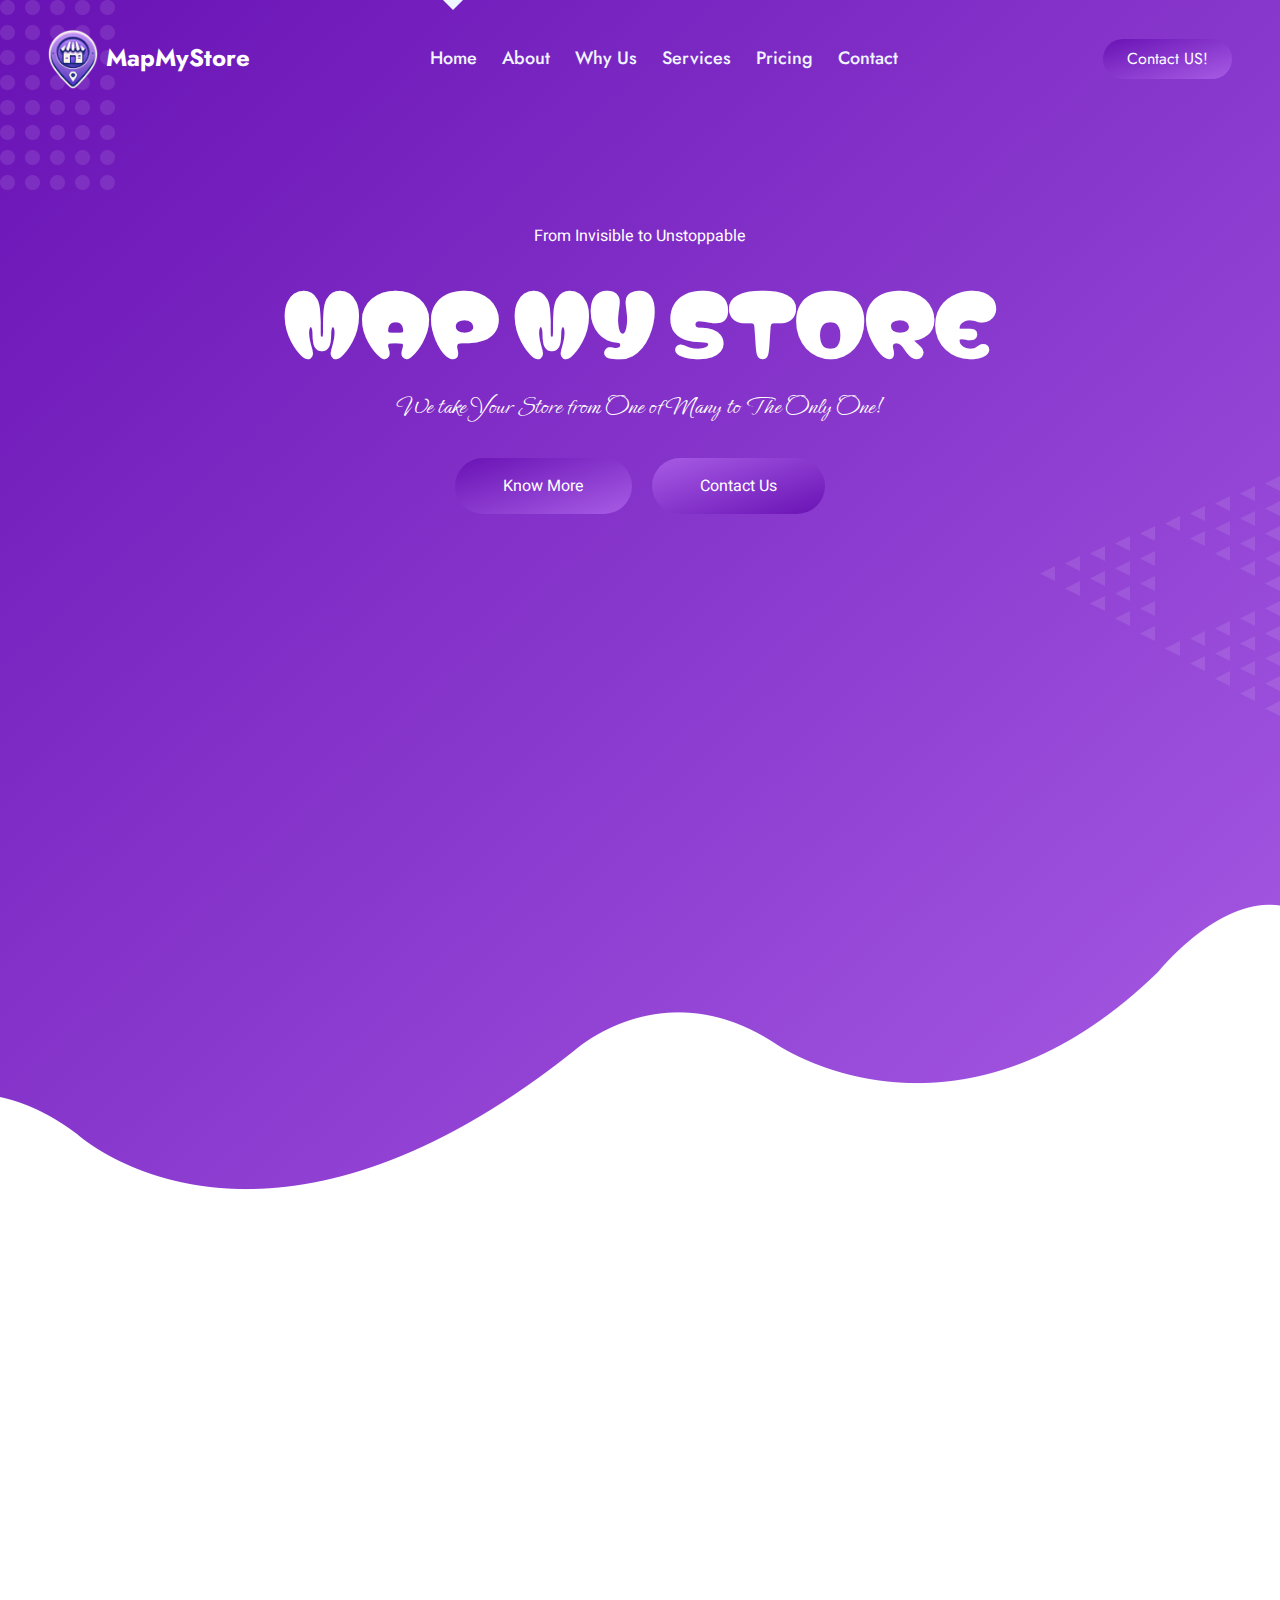
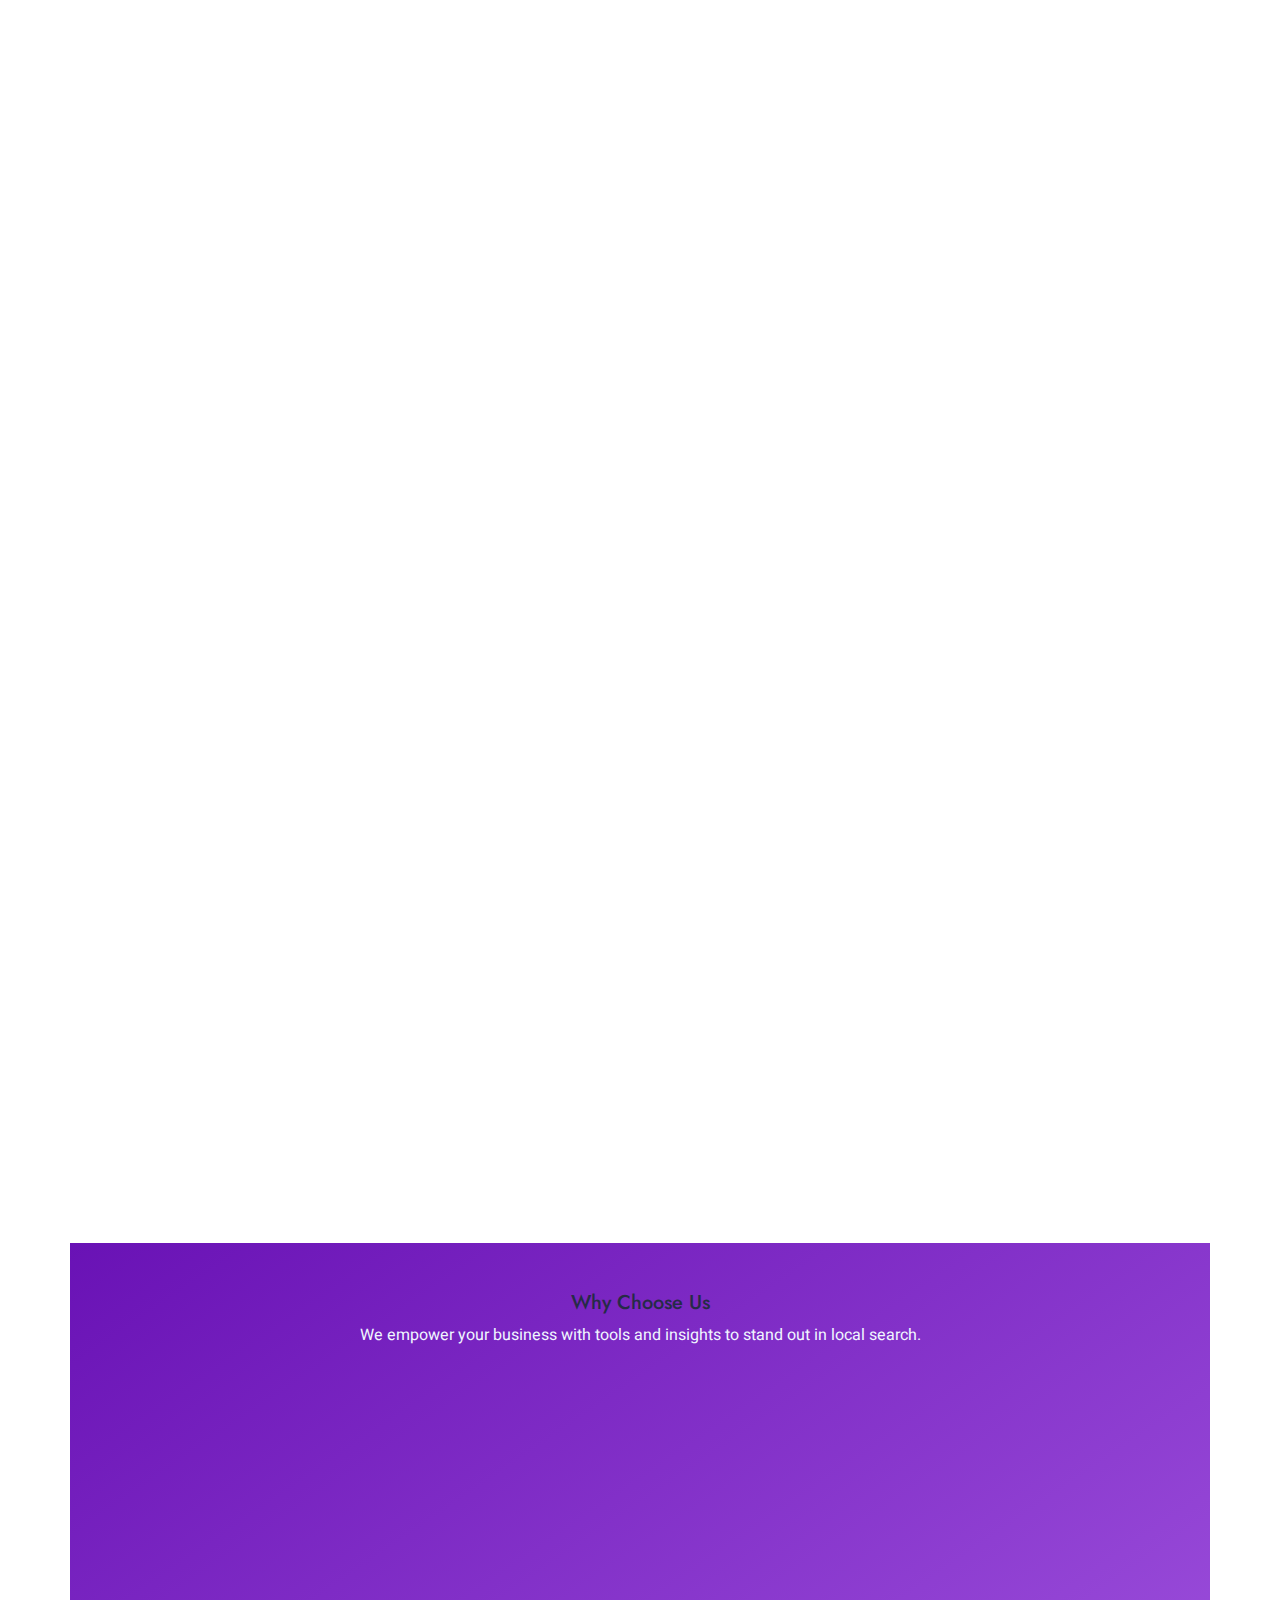
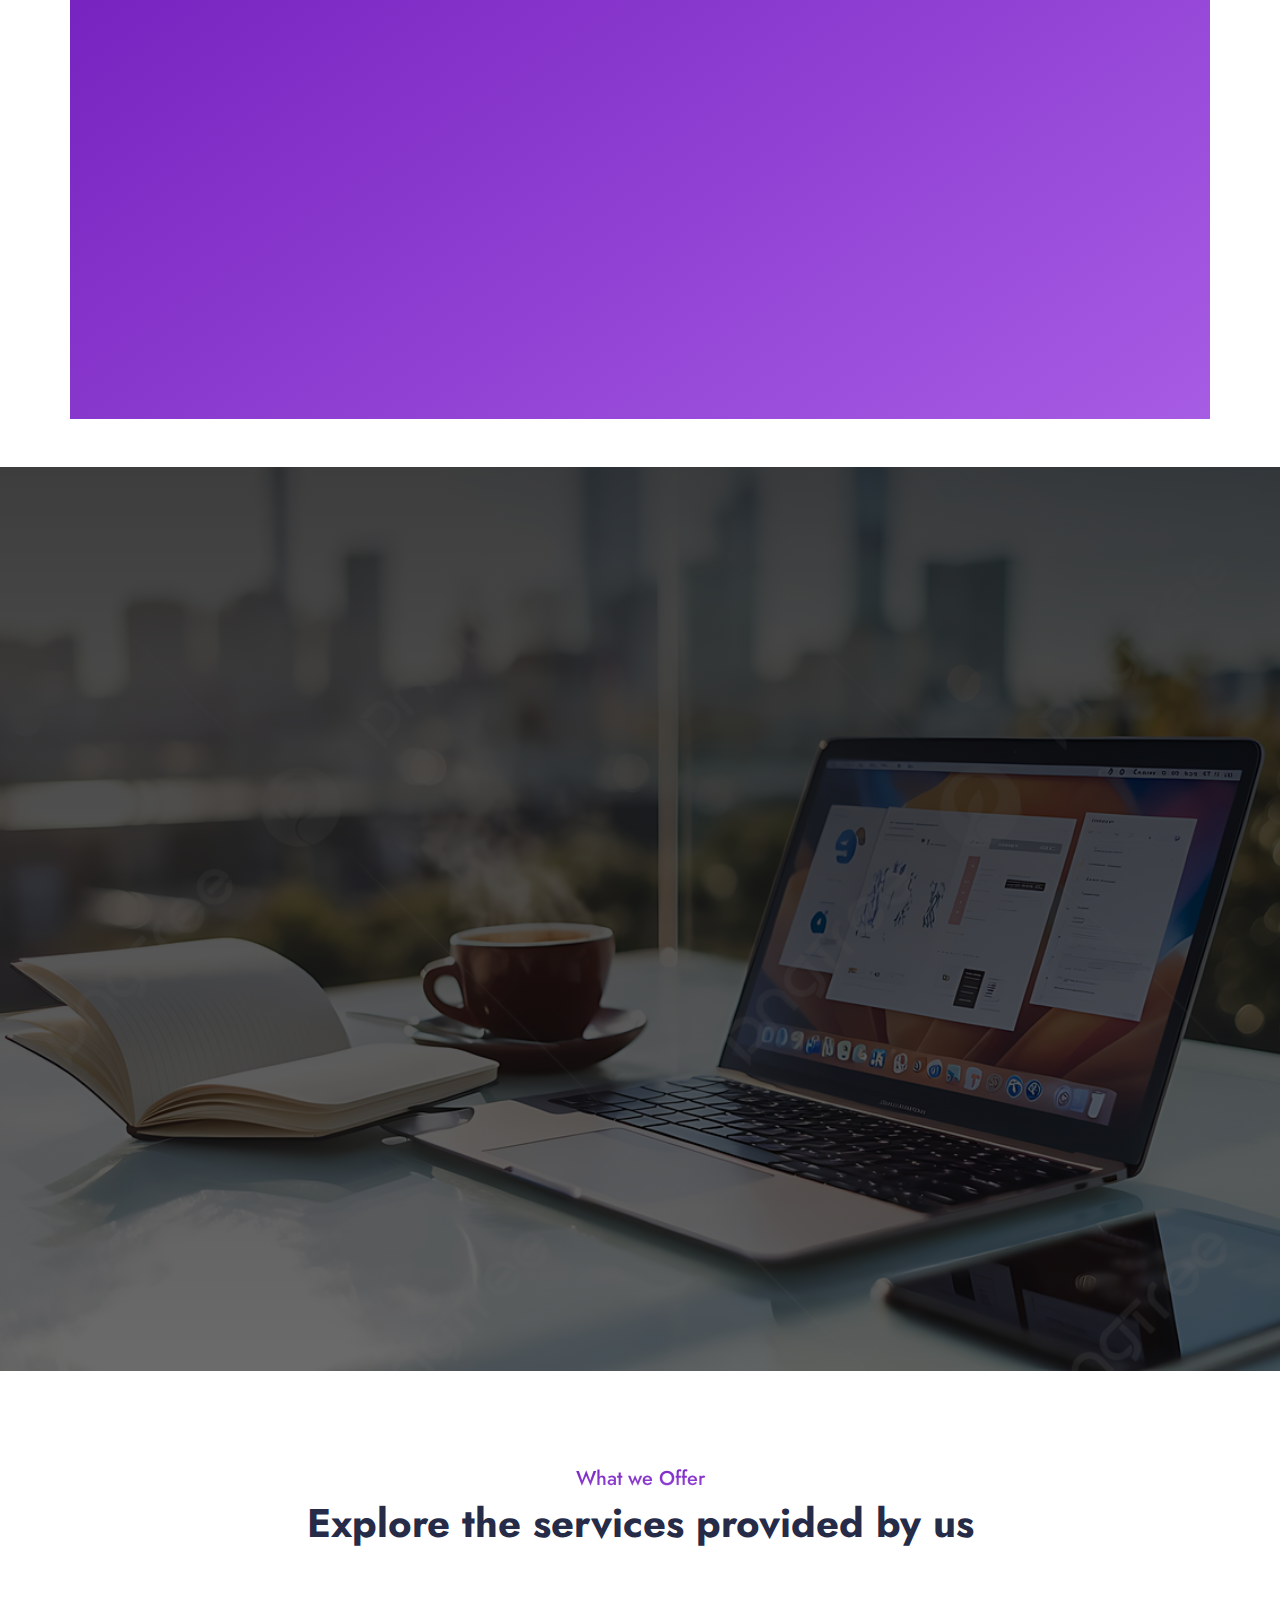
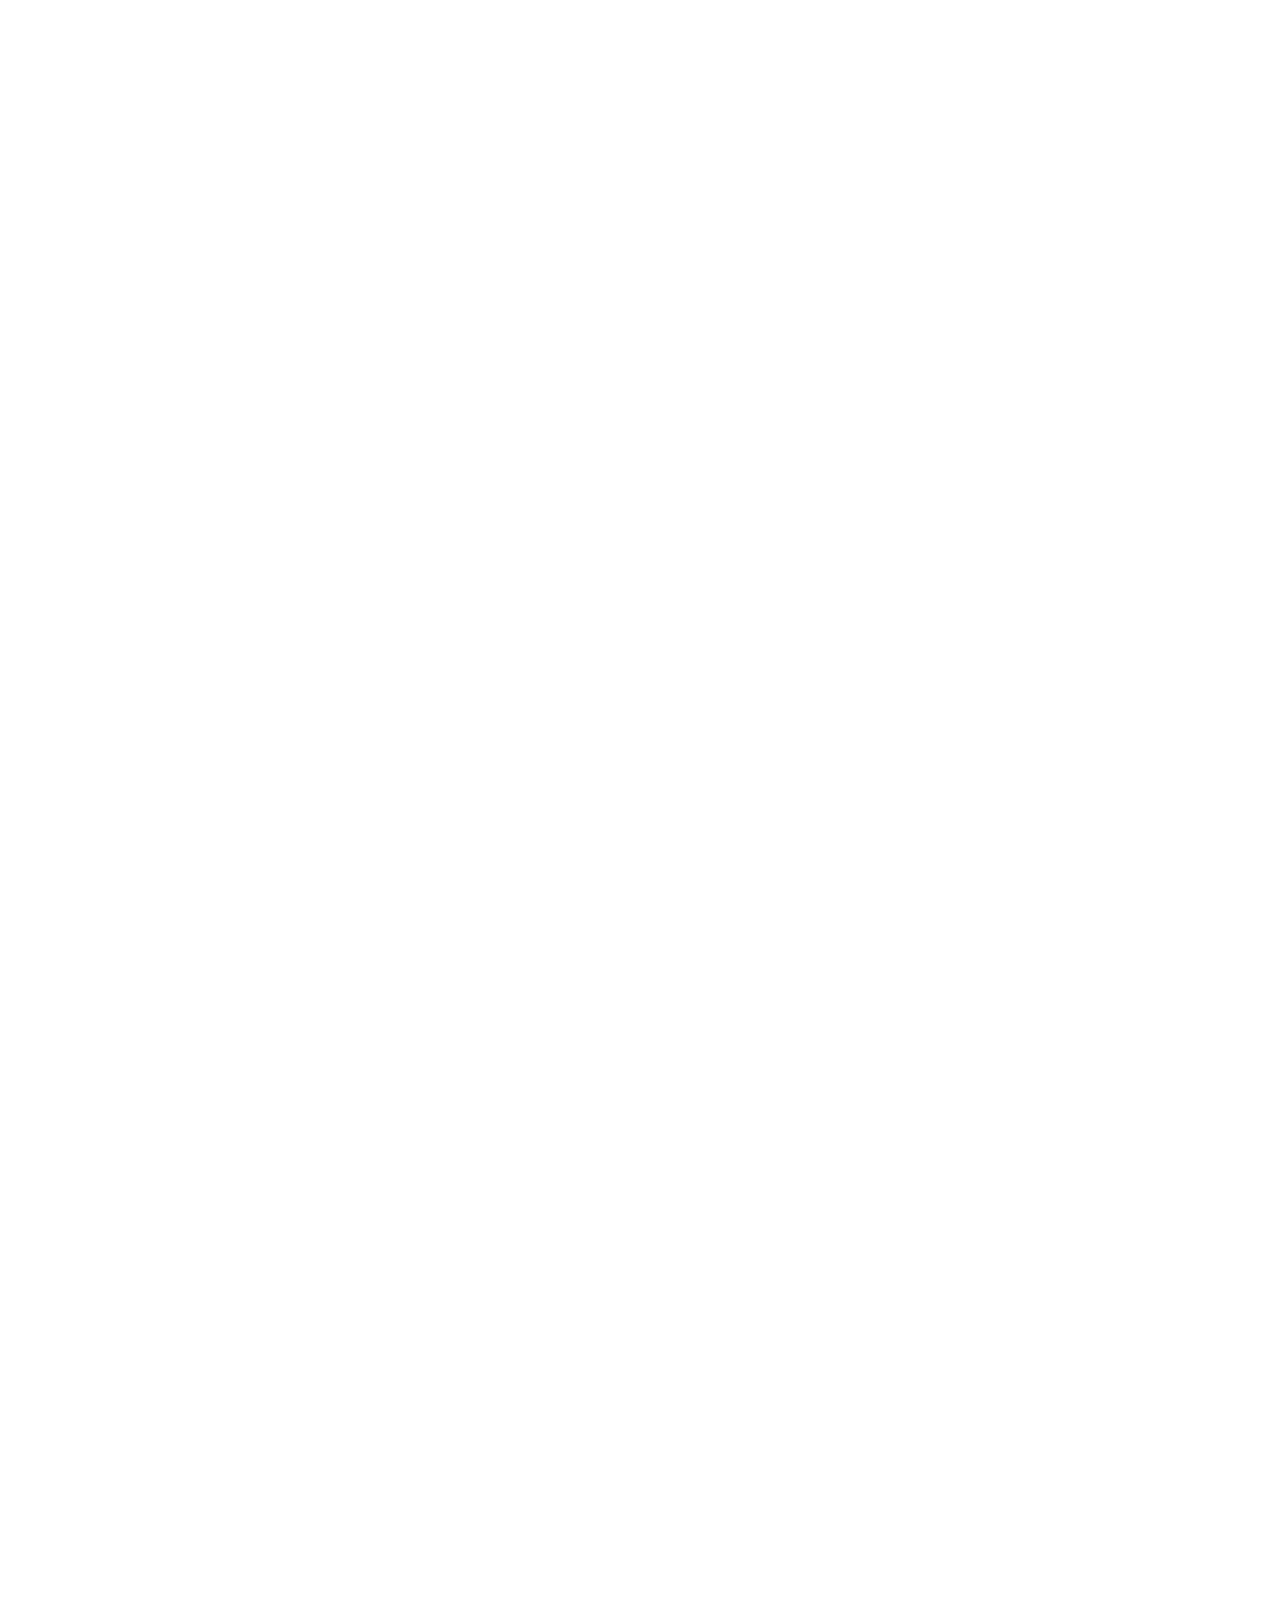
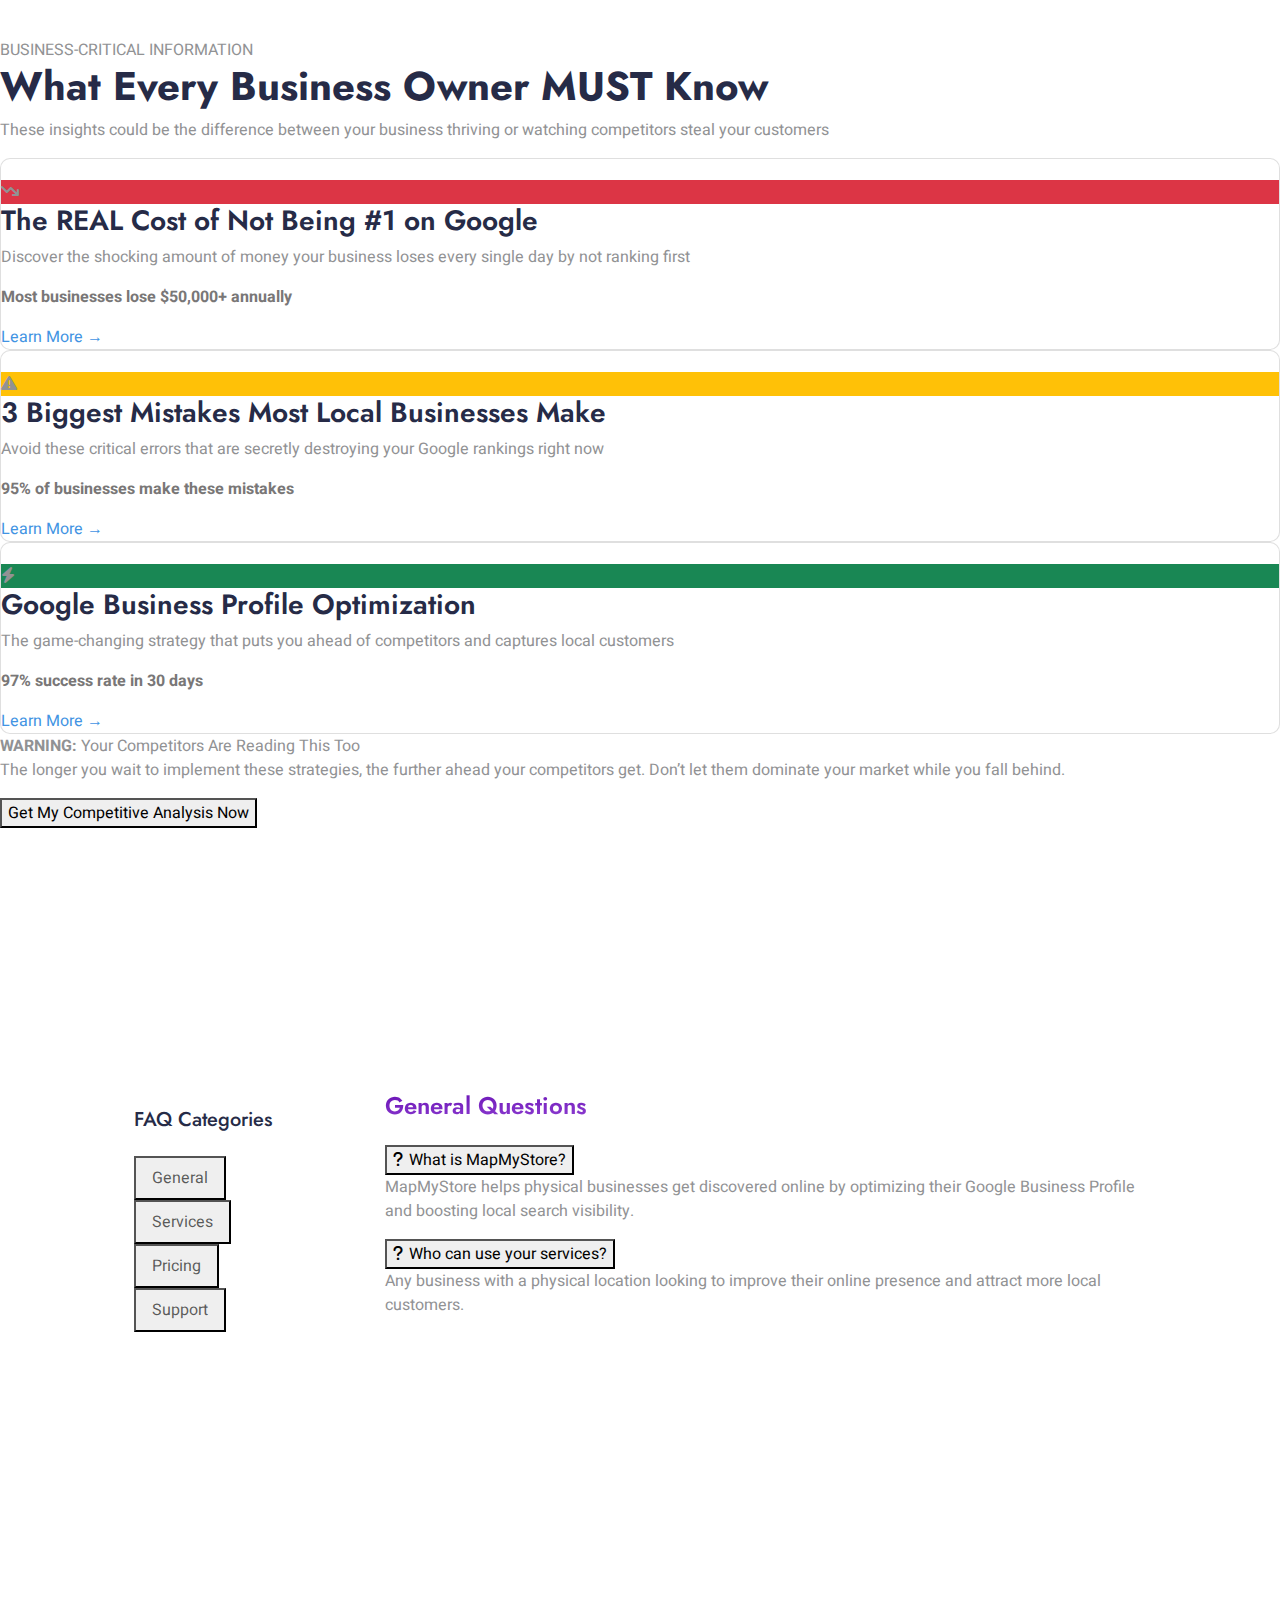
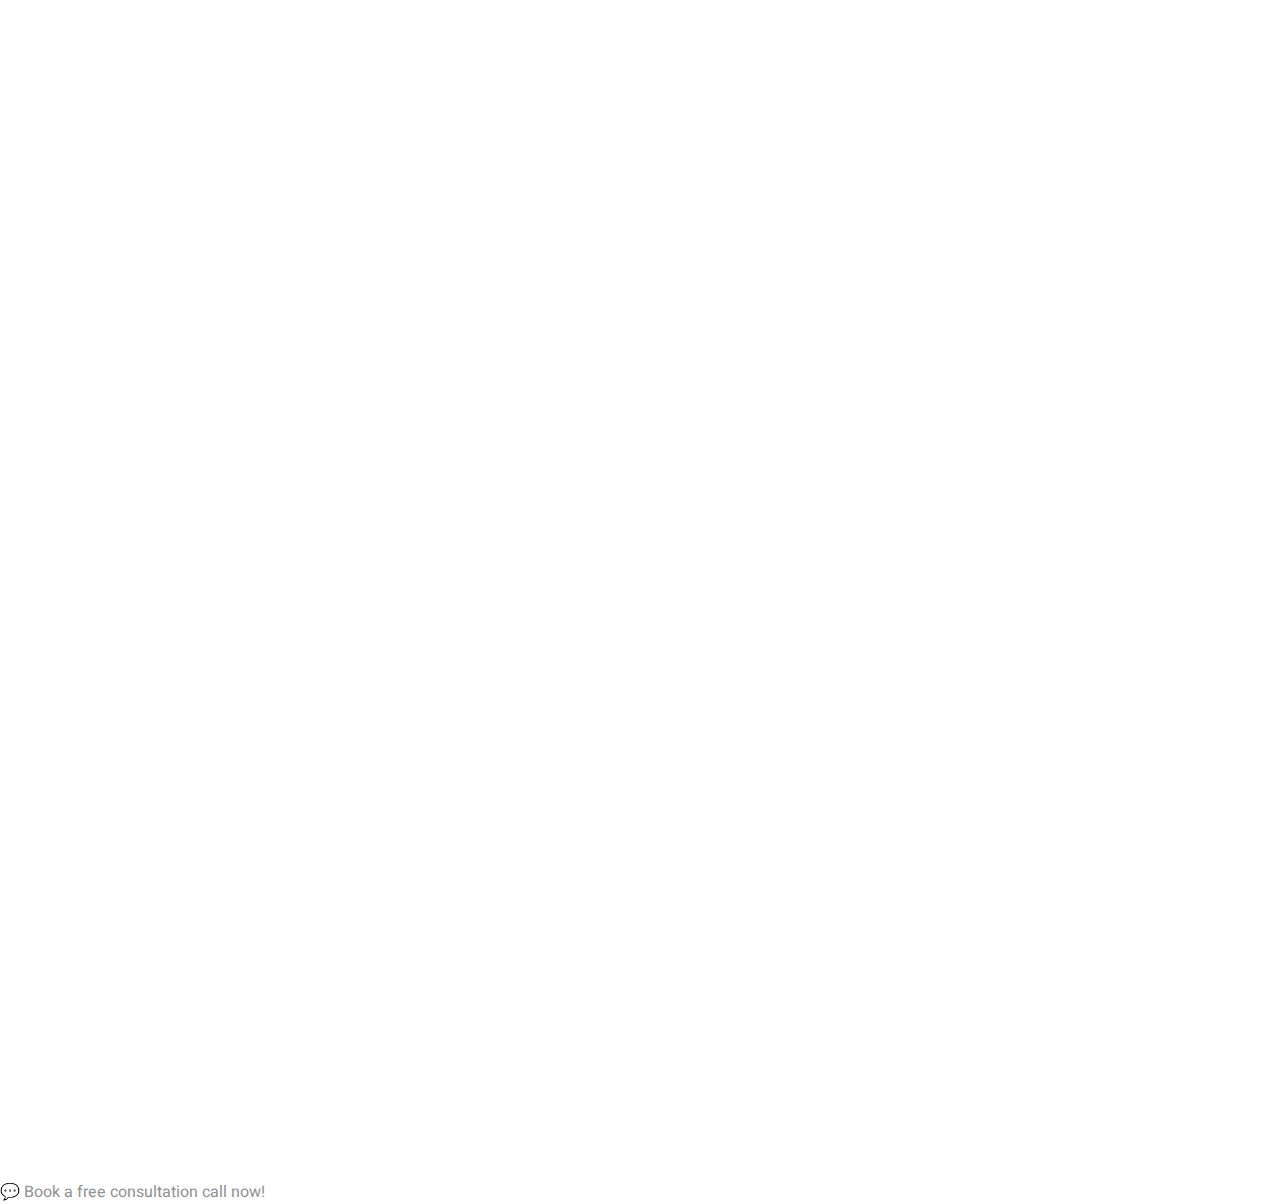
<file: index.htm>
<!DOCTYPE html>
<html lang="en">

<head>
    <meta charset="utf-8">
    <title>Map My Store</title>
    <meta content="width=device-width, initial-scale=1.0" name="viewport">
    <meta content="" name="keywords">
    <meta content="" name="description">

    <!-- Favicon -->
    <link href="img/favicon.ico" rel="icon">

    <!-- Google Web Fonts -->
    <link rel="preconnect" href="https://fonts.googleapis.com">
    <link rel="preconnect" href="https://fonts.gstatic.com" crossorigin>
    <link href="https://fonts.googleapis.com/css2?family=Heebo:wght@400;500&family=Jost:wght@500;600;700&display=swap" rel="stylesheet">
    <link href="https://fonts.googleapis.com/css2?family=DynaPuff:wght@400..700&family=Ephesis&family=Luckiest+Guy&family=Matemasie&family=Protest+Revolution&family=Rubik+Moonrocks&family=Ribeye&display=swap" rel="stylesheet">
   

    <!-- Icon Font Stylesheet -->
    <link href="https://cdnjs.cloudflare.com/ajax/libs/font-awesome/5.10.0/css/all.min.css" rel="stylesheet">
    <link href="https://cdn.jsdelivr.net/npm/bootstrap-icons@1.4.1/font/bootstrap-icons.css" rel="stylesheet">
    <link href="https://cdnjs.cloudflare.com/ajax/libs/font-awesome/6.5.0/css/all.min.css" rel="stylesheet">
    <link rel="stylesheet" href="https://cdn.jsdelivr.net/npm/bootstrap-icons@1.13.1/font/bootstrap-icons.min.css">

    <!-- Libraries Stylesheet -->
    <link href="lib/animate/animate.min.css" rel="stylesheet">
    <link href="lib/owlcarousel/assets/owl.carousel.min.css" rel="stylesheet">

    <!-- Customized Bootstrap Stylesheet -->
    <link href="css/bootstrap.min.css" rel="stylesheet">

    <!-- Template Stylesheet -->
    <link href="css/style.css" rel="stylesheet">
</head>

<body data-bs-spy="scroll" data-bs-target=".navbar" data-bs-offset="51" class="bg-white">
    <div class="container-xxl bg-white p-0">
        <!-- Spinner Start -->
        <div id="spinner" class="show bg-white position-fixed translate-middle w-100 vh-100 top-50 start-50 d-flex align-items-center justify-content-center">
            <div class="spinner-grow text-primary" style="width: 3rem; height: 3rem;" role="status">
                <span class="sr-only">Loading...</span>
            </div>
        </div>
        <!-- Spinner End -->


        <!-- Navbar & Hero Start -->
        <div class="container-xxl position-relative p-0" id="home">
            <nav class="navbar navbar-expand-lg navbar-light px-4 px-lg-5 py-2 py-lg-0">
                <a href="#" class="navbar-brand d-flex align-items-center gap-2 p-0">
                <img src="img/logo2 (2).png" alt="Logo" style="height: 100px;">
                <h1 class="m-0 fs-4 text-white">MapMyStore</h1>
                </a>
                <button class="navbar-toggler" type="button" data-bs-toggle="collapse" data-bs-target="#navbarCollapse">
                    <span class="fa fa-bars"></span>
                </button>
                <div class="collapse navbar-collapse" id="navbarCollapse">
                    <div class="navbar-nav mx-auto py-0">
                        <a href="#home" class="nav-item nav-link active">Home</a>
                        <a href="#about" class="nav-item nav-link">About</a>
                        <a href="#speciality" class="nav-item nav-link">Why Us</a>
                        <a href="#services" class="nav-item nav-link">Services</a>
                        <a href="#pricing" class="nav-item nav-link">Pricing</a>
                        <a href="#contact" class="nav-item nav-link">Contact</a>
                    </div>
                    <a href="" class="btn btn-primary-gradient rounded-pill py-2 px-4 ms-3 d-none d-lg-block" style = "font-family: 'Jost', sans-serif;">Contact US!</a>
                </div>
            </nav>

            <div class=" bg-primary hero-header">
                <div class="container px-lg-5">
                    <div class="row g-5 ">
                        <div class="col-lg-12 text-center">
                        <p class="text-white pb-1 animated slideInDown">From Invisible to Unstoppable</p>
                            <h1 class="text-white mb-4 animated slideInDown" id = "home_name">MAP MY STORE</h1>
                            <p class="text-white pb-3 animated slideInDown" id = "tag_line">
We take Your Store from One of Many to The Only One!</p>
                            <a href="#about" class="btn btn-primary-gradient py-sm-3 px-4 px-sm-5 rounded-pill me-3 animated slideInLeft">Know More</a>
                            <a href="#contact" class="btn btn-secondary-gradient py-sm-3 px-4 px-sm-5 rounded-pill animated slideInRight">Contact Us</a>
                        </div>
                        <div class="col-lg-2 d-flex justify-content-center justify-content-lg-end wow fadeInUp placeholder-box" data-wow-delay="0.3s">
                            
                        </div>
                    </div>
                </div>
            </div>
        </div>
        <!-- Navbar & Hero End -->


        <!-- About Start -->
        <div class="container-xxl py-5" id="about">
            <div class="container py-5 px-lg-5">
                <div class="row gy-5 gx-5 align-items-center">
                    <div class="col-lg-6 wow fadeInUp pe-lg-5" data-wow-delay="0.1s">
                        <h5 class="text-primary-gradient fw-medium">About Us</h5>
                        <h1 class="mb-4">Hey there — we’re the MapMyStore crew</h1>
                        <p class="mb-4" style ="text-align: justify;">MapMyStore was born out of a keen observation of local businesses, which are often overlooked or misrepresented on Google Maps. We set out to change that.</br>
Our mission is simple:<span class="highlight"> bridge the gap between offline businesses and online visibility</span>. Whether you're a small shop or a multi-location brand, we make sure your business gets discovered by the people who need it most.</br>
With deep expertise in Google Business Profile (GMB) setup and a background in Data Science, we craft high-performing, fully optimized listings using an <span class="highlight">AI-powered data-driven approach</span>. Every profile is tailored to reflect your business at its best — accurate, engaging, and built to rank.</br>
At MapMyStore, we don’t just list your business — <span class="highlight">we position it for visibility, credibility, and growth.</span>
</p>
                        <!---<div class="row g-4 mb-4">
                            <div class="col-sm-6 wow fadeIn" data-wow-delay="0.5s">
                                <div class="d-flex">
                                    <i class="fa fa-cogs fa-2x text-primary-gradient flex-shrink-0 mt-1"></i>
                                    <div class="ms-3">
                                        <h2 class="mb-0" data-toggle="counter-up">1234</h2>
                                        <p class="text-primary-gradient mb-0">Active Install</p>
                                    </div>
                                </div>
                            </div>
                            <div class="col-sm-6 wow fadeIn" data-wow-delay="0.7s">
                                <div class="d-flex">
                                    <i class="fa fa-comments fa-2x text-secondary-gradient flex-shrink-0 mt-1"></i>
                                    <div class="ms-3">
                                        <h2 class="mb-0" data-toggle="counter-up">1234</h2>
                                        <p class="text-secondary-gradient mb-0">Clients Reviews</p>
                                    </div>
                                </div>
                            </div>
                        </div>--->
                        <a href="#speciality" class="btn btn-primary-gradient py-sm-3 px-4 px-sm-5 rounded-pill mt-3">Read More</a>
                    </div>
                    <div class="col-lg-5">
                        <img class="img-fluid wow fadeInUp img-glow" data-wow-delay="0.5s" src="./img/logo2 (1).png">
                    </div>
                </div>
            </div>
        </div>
        <!-- About End -->


        <!-- What we do -->
        
        <div class="container-xxl py-5">
            <div class="container py-5 px-lg-5">
                <div class="row g-5 align-items-center">
                    <div class="col-lg-6">
                        <img class="img-fluid wow fadeInUp img-glow" data-wow-delay="0.1s" width="400" src="img/gprofile_views1.png">
                    </div>
                    <div class="col-lg-6 wow fadeInUp" data-wow-delay="0.3s">
                        <h5 class="text-primary-gradient fw-medium">What we do</h5>
                        <h1 class="mb-4">Making your business stand out </h1>
                        <h3 class= "mb-4">End-to-End Google My Business Setup to Maximize Visibility & Trust
</h3>
                        <p class="mb-4" style ="text-align: justify;">At <span class="highlight">MapMyStore</span>, we specialize in helping physical stores dominate local search with expertly crafted and fully optimized Google Business Profiles (GMB). With over <span class="highlight"> 4+ million collective views </span> across the profiles we've managed, our strategies are proven to drive visibility, foot traffic, and customer engagement.
From seamless setup and verification to high-quality visuals, AI-powered optimization, and ongoing management — we make sure your business stands out and stays ahead on Google Maps.
</p>
                        <div class="row g-4">
                            <div class="col-sm-6 wow fadeIn" data-wow-delay="0.5s">
                                <a href="#services" class="d-flex align-items-center bg-primary-gradient rounded py-3 px-4">
                                    <i class="fa fa-cogs fa-3x  text-white flex-shrink-0"></i>
                                    <div class="ms-3">
                                        <h5 class="text-white mb-0">See our services</h5>
                                    </div>
                                </a>
                            </div>
                            <div class="col-sm-6 wow fadeIn" data-wow-delay="0.7s">
                                <a href="#contact" class="d-flex align-items-center bg-secondary-gradient rounded py-3 px-4">
                                    <i class="fa fa-comments fa-3x text-white flex-shrink-0"></i>
                                    <div class="ms-3">
                                        <!---<p class="text-white mb-0">Available On</p>--->
                                        <h5 class="text-white mb-0">Get in touch</h5>
                                    </div>
                                </a>
                            </div>
                        </div>
                    </div>
                </div>
            </div>
        </div>
    
        <!-- What we do End -->
         


        <!--Why choose us Section start-->
        
        <div class="container my-5 px-4 choosesection bg-primary-gradient" id = "speciality">
            
            <div class="text-center mb-5">
               <h5 class=" fw-medium " id = "speciality-header">Why Choose Us</h5> 
                <p class="text-light">We empower your business with tools and insights to stand out in local search.</p>
              </div>
            <div class="row">
              <!-- Left Column -->
              <div class="col-md-6">
                <div class="d-flex mb-4 wow fadeInUp glass-card w-100" data-wow-delay="0.1s">
                  <div class="me-3">
                    <div class="bg-primary-gradient icon-circle animated slideInDown">
                      <i class="bi bi-google"></i> <!-- Bootstrap Icons -->
                    </div>
                  </div>
                  <div>
                    <h5 class="fw-bold">GMB-Only Experts</h5>
                    <p class="text-muted">Experts in optimizing Google Business Profiles for local growth.
</p>
                  </div>
                </div>
          
                <div class="d-flex mb-4 wow fadeInUp glass-card w-100"  data-wow-delay="0.1s">
                  <div class="me-3">
                    <div class="bg-primary-gradient icon-circle">
                      <i class="bi bi-openai" style ="color: white;"></i>
                    </div>
                  </div>
                  <div>
                    <h5 class="fw-bold">AI-Driven Strategies</h5>
                    <p class="text-muted">Smarter optimization with AI tools that keep your profile ahead of the curve.</p>
                  </div>
                </div>
          
                <div class="d-flex mb-4 wow fadeInUp glass-card w-100"  data-wow-delay="0.1s">
                  <div class="me-3">
                    <div class="bg-primary-gradient icon-circle">
                      <i class="bi bi-graph-up-arrow"></i>
                    </div>
                  </div>
                  <div>
                    <h5 class="fw-bold">Custom Branding</h5>
                    <p class="text-muted">Visuals and content designed to reflect your unique brand identity.
</p>
                  </div>
                </div>
                <div class="d-flex mb-4 wow fadeInUp glass-card w-100"  data-wow-delay="0.1s">
                  <div class="me-3">
                    <div class="bg-primary-gradient icon-circle">
                      <i class="bi bi-box-fill"></i>
                    </div>
                  </div>
                  <div>
                    <h5 class="fw-bold">All-in-One Package</h5>
                    <p class="text-muted">Everything your store needs to stand out—handled under one roof.</p>
                  </div>
                </div>
              </div>
          
              <!-- Right Column -->
              <div class="col-md-6">
                <div class="d-flex mb-4 wow fadeInUp glass-card w-100"  data-wow-delay="0.1s">
                  <div class="me-3">
                    <div class="bg-primary-gradient icon-circle">
                      <i class="bi bi-person-badge"></i>
                    </div>
                  </div>
                  <div class="animated slideInDown">
                    <h5 class="fw-bold">4M+ Views Delivered</h5>
                    <p class="text-muted">Proven results with millions of views across managed profiles.</p>
                  </div>
                </div>
          
                <div class="d-flex mb-4 wow fadeInUp glass-card w-100"  data-wow-delay="0.1s">
                  <div class="me-3">
                    <div class="bg-primary-gradient icon-circle">
                      <i class="bi bi-bar-chart-fill"></i>
                    </div>
                  </div>
                  <div>
                    <h5 class="fw-bold">Insightful Data Analysis</h5>
                    <p class="text-muted"> Clear, actionable analytics to measure and boost performance.</p>
                  </div>
                </div>
          
                <div class="d-flex mb-4 wow fadeInUp glass-card w-100"  data-wow-delay="0.1s">
                  <div class="me-3">
                    <div class="bg-primary-gradient icon-circle">
                      <i class="bi bi-image"></i>
                    </div>
                  </div>
                  <div>
                    <h5 class="fw-bold">High-Impact Visuals</h5>
                    <p class="text-muted">Eye-catching photos and videos that make your business pop on Maps.</p>
                  </div>
                </div>
                <div class="d-flex mb-4 wow fadeInUp glass-card w-100"  data-wow-delay="0.1s">
                  <div class="me-3">
                    <div class="bg-primary-gradient icon-circle">
                      <i class="bi bi-calendar4-range"></i>
                    </div>
                  </div>
                  <div>
                    <h5 class="fw-bold">End-to-End Support</h5>
                    <p class="text-muted"> We take care of everything, from launch to long-term growth.
</p>
                  </div>
                </div>
              </div>
            </div>
          </div>
          

        <!---Why choose us Section End-->


        <!-- Why Choose us -->
        <!-- <div class="container-xxl py-5">
            <div class="container py-5 px-lg-5">
                <div class="row g-5 align-items-center">
                    
                    <div class="col-lg-6 wow fadeInUp" data-wow-delay="0.3s">
                        <h5 class="text-primary-gradient fw-medium">Why Choose Us</h5>
                        <h1 class="mb-4">4M+ Views on Google Maps | Google Local Guide (Level 7)</h1>
                        <p class="mb-4" style ="text-align: justify;">With years of hands-on experience in Google My Business (GMB) optimization, we've helped local businesses gain over 4+ million views on Google Maps. As a trusted Google Local Guide (Level 7), we know exactly how to position your business for maximum visibility. </br>

Our in-depth understanding of GMB best practices ensures your profile is not just listed — it’s fully optimized, engaging, and built to convert searches into customers.

</p>
                        <div class="row g-4">
                            <div class="col-sm-6 wow fadeIn" data-wow-delay="0.5s">
                                <a href="" class="d-flex align-items-center bg-primary-gradient rounded py-3 px-4">
                                    <i class="fa fa-cogs fa-3x  text-white flex-shrink-0"></i>
                                    <div class="ms-3">
                                        <h5 class="text-white mb-0">See our services</h5>
                                    </div>
                                </a>
                            </div>
                            <div class="col-sm-6 wow fadeIn" data-wow-delay="0.7s">
                                <a href="" class="d-flex align-items-center bg-secondary-gradient rounded py-3 px-4">
                                    <i class="fa fa-comments fa-3x text-white flex-shrink-0"></i>
                                    <div class="ms-3">
                                        <p class="text-white mb-0">Available On</p>
                                        <h5 class="text-white mb-0">Get in touch</h5>
                                    </div>
                                </a>
                            </div>
                        </div>
                    </div>
                    <div class="col-lg-6">
                        <img class="img-fluid wow fadeInUp img-glow" data-wow-delay="0.1s" src="img/gprofile_views.png">
                    </div>
                </div>
            </div>
        </div> -->
        <!-- Why Choose us End -->

        <!-- Process Start -->
        <div class="parallax-section" id = "services">
        <div class="container-xxl py-5">
            <div class="container py-5 px-lg-5">
                <div class="text-center pb-4 wow fadeInUp" data-wow-delay="0.1s">
                    <h5 class="text-primary-gradient fw-medium">What we Offer</h5>
                    <h1 class="mb-5 parallax-text">Explore the services provided by us</h1>
                </div>
                <div class="row gy-5 gx-4 justify-content-center">
                    <div class="col-lg-4 col-sm-6 text-center  pt-4 wow fadeInUp" data-wow-delay="0.1s">
                        <div class="position-relative feature-item bg-light rounded pt-5 pb-4 px-4">
                            <div class="d-inline-flex align-items-center justify-content-center bg-primary-gradient rounded-circle position-absolute top-0 start-50 translate-middle shadow" style="width: 100px; height: 100px;">
                                <i class="bi bi-image fs-1 text-white"></i>
                            </div>
                            <h5 class="mt-4 mb-3">Photo & Video Editing</h5>
                            <p class="mb-0">Personalized photography and professional-grade video editing to elevate the ambience and appeal of your shop.</p>
                        </div>
                    </div>
                    <div class="col-lg-4 col-sm-6 text-center pt-4 wow fadeInUp" data-wow-delay="0.3s">
                        <div class="position-relative feature-item bg-light rounded pt-5 pb-4 px-4">
                            <div class="d-inline-flex align-items-center justify-content-center bg-secondary-gradient rounded-circle position-absolute top-0 start-50 translate-middle shadow" style="width: 100px; height: 100px;">
                                <i class="fa fa-address-card fa-3x text-white"></i>
                            </div>
                            <h5 class="mt-4 mb-3">Setup Your GMB Profile</h5>
                            <p class="mb-0">Analyze your business data and set up a fully customized, end-to-end Google My Business (GMB) profile</p>
                        </div>
                    </div>
                    <div class="col-lg-4 col-sm-6 text-center pt-4 wow fadeInUp" data-wow-delay="0.5s">
                        <div class="position-relative feature-item bg-light rounded pt-5 pb-4 px-4">
                            <div class="d-inline-flex align-items-center justify-content-center bg-primary-gradient rounded-circle position-absolute top-0 start-50 translate-middle shadow" style="width: 100px; height: 100px;">
                                <i class="fa fa-check fa-3x text-white"></i>
                            </div>
                            <h5 class="mt-4 mb-3">Custom Branding</h5>
                            <p class="mb-0">Build a tailored brand identity for your business to make it stand out and thrive in a competitive market.</p>
                        </div>
                    </div>
                    <div class="col-lg-4 col-sm-6 text-center pt-4 wow fadeInUp" data-wow-delay="0.5s">
                        <div class="position-relative feature-item bg-light rounded pt-5 pb-4 px-4">
                            <div class="d-inline-flex align-items-center justify-content-center bg-primary-gradient rounded-circle position-absolute top-0 start-50 translate-middle shadow" style="width: 100px; height: 100px;">
                                <i class="bi bi-card-checklist fa-3x text-white"></i>
                            </div>
                            <h5 class="mt-4 mb-3">Content Creation</h5>
                            <p class="mb-0">Create impactful, customized content that connects with your audience and strengthens your brand presence in a competitive market.</p>
                        </div>
                    </div>
                </div>
            </div>
        </div>
        </div>
        <!-- Process Start -->

        <!-- Services Section Start -->
<div class="container-xxl py-5" id="services">
  <div class="container py-5 px-lg-5">
    <div class="text-center pb-4">
      <h5 class="text-primary-gradient fw-medium">What we Offer</h5>
      <h1 class="mb-5 ">Explore the services provided by us</h1>
    </div>
    <div class="row gy-5 gx-4 justify-content-center">
      <!-- Card 1 -->
      <div class="col-lg-4 col-md-6 wow fadeInUp" data-wow-delay="0.3s">
        <div class="service-card bg-light rounded p-4 h-100">
          <div class="mb-3 text-center">
            <span class="icon-circle">
    <i class="fa fa-camera-retro"></i>
  </span>
          </div>
          <h5 class="mt-4 mb-2 headline">Photo & Video Editing</h5>
          <p>Personalized photography and professional-grade video editing to elevate your shop's appeal.</p>
          <ul>
            <li>On-site photo shoot</li>
            <li>Professional video editing</li>
            <li>Brand-consistent visuals</li>
          </ul>
          <a href="#" class="btn btn-link p-0 mt-auto headlink">Click to know more <i class="fa fa-arrow-right"></i></a>
        </div>
      </div>
      <!-- Card 2 -->
      <div class="col-lg-4 col-md-6 wow fadeInUp" data-wow-delay="0.3s">
        <div class="service-card bg-light rounded p-4 h-100">
          <div class="mb-3">
            <span class="icon-circle">
            <i class="fa fa-address-card" ></i>
            </span>
          </div>
          <h5 class="mt-4 mb-2 headline">Setup Your GMB Profile</h5>
          <p>Analyze your business data and set up a fully customized, end-to-end Google My Business profile.</p>
          <ul>
            <li>Profile creation & verification</li>
            <li>Category & keyword research</li>
            <li>Ongoing optimization</li>
          </ul>
          <a href="#" class="btn btn-link p-0 mt-auto headlink">Click to know more <i class="fa fa-arrow-right"></i></a>
        </div>
      </div>
      <!-- Card 3 -->
      <div class="col-lg-4 col-md-6 wow fadeInUp" data-wow-delay="0.3s">
        <div class="service-card bg-light rounded p-4 h-100">
          <div class="mb-3">
            <span class="icon-circle">
            <i class="fa fa-paint-brush" ></i>
            </span>
          </div>
          <h5 class="mt-4 mb-2 headline">Custom Branding</h5>
          <p>Build a tailored brand identity for your business to stand out and thrive in a competitive market.</p>
          <ul>
            <li>Logo & color palette</li>
            <li>Brand messaging</li>
            <li>Consistent visuals</li>
          </ul>
          <a href="#" class="btn btn-link p-0 mt-auto headlink">Click to know more <i class="fa fa-arrow-right"></i></a>
        </div>
      </div>
      <!-- Card 4 -->
      <div class="col-lg-4 col-md-6 wow fadeInUp" data-wow-delay="0.3s">
        <div class="service-card bg-light rounded p-4 h-100">
          <div class="mb-3">
            <span class="icon-circle">
            <i class="fa fa-pen-nib "></i>
            </span>
        
          </div>
          <h5 class="mt-4 mb-2 headline">Content Creation</h5>
          <p>Create impactful, customized content that connects with your audience and strengthens your brand presence.</p>
          <ul>
            <li>SEO-optimized posts</li>
            <li>Engaging copywriting</li>
            <li>Regular updates</li>
          </ul>
          <a href="#" class="btn btn-link p-0 mt-auto headlink">Click to know more <i class="fa fa-arrow-right"></i></a>
        </div>
      </div>
      <!-- Card 5 -->
      <div class="col-lg-4 col-md-6 wow fadeInUp" data-wow-delay="0.3s">
        <div class="service-card bg-light rounded p-4 h-100">
          <div class="mb-3">
            <span class="icon-circle">
            <i class="fa fa-chart-line" ></i>
            </span>
          </div>
          <h5 class="mt-4 mb-2 headline">Analytics & Insights</h5>
          <p>Track your store’s performance and get actionable insights to grow your business.</p>
          <ul>
            <li>Monthly reports</li>
            <li>Competitor analysis</li>
            <li>Growth recommendations</li>
          </ul>
          <a href="#" class="btn btn-link p-0 mt-auto headlink">Click to know more <i class="fa fa-arrow-right"></i></a>
        </div>
      </div>
      <!-- Card 6 -->
      <div class="col-lg-4 col-md-6 wow fadeInUp" data-wow-delay="0.3s">
        <div class="service-card bg-light rounded p-4 h-100">
          <div class="mb-3">
            <span class="icon-circle">
            <i class="fa fa-headset" ></i>
            </span>
          </div>
          <h5 class="mt-4 mb-2 headline">Support & Maintenance</h5>
          <p>Get help anytime with our 24/7 customer support and ongoing profile maintenance.</p>
          <ul>
            <li>Live chat & email</li>
            <li>Profile updates</li>
            <li>Issue resolution</li>
          </ul>
          <a href="#" class="btn btn-link p-0 mt-auto headlink">Click to know more <i class="fa fa-arrow-right"></i></a>
        </div>
      </div>
    </div>
  </div>
</div>
<!-- Services Section End -->

        

        <!-- Pricing Start -->
        <div class="container-xxl py-5" id="pricing">
            <div class="container py-5 px-lg-5">
                <div class="text-center wow fadeInUp" data-wow-delay="0.1s">
                    <h5 class="text-primary-gradient fw-medium">Packages</h5>
                    <h1 class="mb-5">Choose Your Package</h1>
                </div>
                <div class="tab-class text-center pricing wow fadeInUp" data-wow-delay="0.1s">
                    <ul class="nav nav-pills d-inline-flex justify-content-center bg-primary-gradient rounded-pill mb-5">
                        <li class="nav-item">
                            <button class="nav-link active" data-bs-toggle="pill" href="#tab-1">Visual Boost</button>
                        </li>
                        <li class="nav-item">
                            <button class="nav-link" data-bs-toggle="pill" href="#tab-2">GMB Essential</button>
                        </li>
                    </ul>
                    <div class="tab-content text-start">
                        <div id="tab-1" class="tab-pane fade show p-0 active">
                            <div class="row g-4">
                                <div class="col-lg-4">
                                    <div class="bg-light rounded">
                                        <div class="border-bottom p-4 mb-4">
                                            <h4 class="text-primary-gradient mb-1">Basic</h4>
                                            <span>High Quality photos & Videos</span>
                                        </div>
                                        <div class="p-4 pt-0">
                                            <h1 class="mb-3">
                                                <small class="align-top" style="font-size: 22px; line-height: 45px;">$</small>14.99<small
                                                    class="align-bottom" style="font-size: 16px; line-height: 40px;">/ Month</small>
                                            </h1>
                                            <div class="d-flex justify-content-between mb-3"><span>Under Construction</span><i class="fa fa-check text-primary-gradient pt-1"></i></div>
                                            <!-- <div class="d-flex justify-content-between mb-3"><span>Under Construction</span><i class="fa fa-check text-primary-gradient pt-1"></i></div>
                                            <div class="d-flex justify-content-between mb-3"><span>Under Construction</span><i class="fa fa-check text-primary-gradient pt-1"></i></div>
                                            <div class="d-flex justify-content-between mb-2"><span>Under Construction</span><i class="fa fa-check text-primary-gradient pt-1"></i></div> -->
                                            <a href="" class="btn btn-primary-gradient rounded-pill py-2 px-4 mt-4">Get Started</a>
                                        </div>
                                    </div>
                                </div>
                                <div class="col-lg-4">
                                    <div class="bg-light rounded border">
                                        <div class="border-bottom p-4 mb-4">
                                            <h4 class="text-primary-gradient mb-1">GMB Essentials Package</h4>
                                            <span>Complete GMB Profile Setup</span>
                                        </div>
                                        <div class="p-4 pt-0">
                                            <h1 class="mb-3">
                                                <small class="align-top" style="font-size: 22px; line-height: 45px;">$</small>24.99<small
                                                    class="align-bottom" style="font-size: 16px; line-height: 40px;">/ Month</small>
                                            </h1>
                                            <div class="d-flex justify-content-between mb-3"><span>Under Construction</span><i class="fa fa-check text-primary-gradient pt-1"></i></div>
                                            <!-- <div class="d-flex justify-content-between mb-3"><span>Under Construction</span><i class="fa fa-check text-primary-gradient pt-1"></i></div>
                                            <div class="d-flex justify-content-between mb-3"><span>Under Construction</span><i class="fa fa-check text-primary-gradient pt-1"></i></div>
                                            <div class="d-flex justify-content-between mb-2"><span>Under Construction</span><i class="fa fa-check text-primary-gradient pt-1"></i></div> -->
                                            <a href="" class="btn btn-secondary-gradient rounded-pill py-2 px-4 mt-4">Get Started</a>
                                        </div>
                                    </div>
                                </div>
                                <div class="col-lg-4">
                                    <div class="bg-light rounded">
                                        <div class="border-bottom p-4 mb-4">
                                            <h4 class="text-primary-gradient mb-1">GMB Premium Package</h4>
                                            <span>Premium GMB Profile Setup</span>
                                        </div>
                                        <div class="p-4 pt-0">
                                            <h1 class="mb-3">
                                                <small class="align-top" style="font-size: 22px; line-height: 45px;">$</small>34.99<small
                                                    class="align-bottom" style="font-size: 16px; line-height: 40px;">/ Month</small>
                                            </h1>
                                            <div class="d-flex justify-content-between mb-3"><span>Under Construction</span><i class="fa fa-check text-primary-gradient pt-1"></i></div>
                                            <!-- <div class="d-flex justify-content-between mb-3"><span>Under Construction</span><i class="fa fa-check text-primary-gradient pt-1"></i></div>
                                            <div class="d-flex justify-content-between mb-3"><span>Under Construction</span><i class="fa fa-check text-primary-gradient pt-1"></i></div>
                                            <div class="d-flex justify-content-between mb-2"><span>Under Construction</span><i class="fa fa-check text-primary-gradient pt-1"></i></div> -->
                                            <a href="" class="btn btn-primary-gradient rounded-pill py-2 px-4 mt-4">Get Started</a>
                                        </div>
                                    </div>
                                </div>
                            </div>
                        </div>
                        <div id="tab-2" class="tab-pane fade p-0">
                            <div class="row g-4">
                                <div class="col-lg-4">
                                    <div class="bg-light rounded">
                                        <div class="border-bottom p-4 mb-4">
                                            <h4 class="text-primary-gradient mb-1">Starter Plan</h4>
                                            <span>Powerful & Awesome Features</span>
                                        </div>
                                        <div class="p-4 pt-0">
                                            <h1 class="mb-3">
                                                <small class="align-top" style="font-size: 22px; line-height: 45px;">$</small>114.99<small
                                                    class="align-bottom" style="font-size: 16px; line-height: 40px;">/ Yearly</small>
                                            </h1>
                                            <div class="d-flex justify-content-between mb-3"><span>Under Construction</span><i class="fa fa-check text-primary-gradient pt-1"></i></div>
                                            <!-- <div class="d-flex justify-content-between mb-3"><span>Under Construction</span><i class="fa fa-check text-primary-gradient pt-1"></i></div>
                                            <div class="d-flex justify-content-between mb-3"><span>Under Construction</span><i class="fa fa-check text-primary-gradient pt-1"></i></div>
                                            <div class="d-flex justify-content-between mb-2"><span>Under Construction</span><i class="fa fa-check text-primary-gradient pt-1"></i></div> -->
                                            <a href="" class="btn btn-primary-gradient rounded-pill py-2 px-4 mt-4">Get Started</a>
                                        </div>
                                    </div>
                                </div>
                                <div class="col-lg-4">
                                    <div class="bg-light rounded border">
                                        <div class="border-bottom p-4 mb-4">
                                            <h4 class="text-primary-gradient mb-1">Advance Plan</h4>
                                            <span>Powerful & Awesome Features</span>
                                        </div>
                                        <div class="p-4 pt-0">
                                            <h1 class="mb-3">
                                                <small class="align-top" style="font-size: 22px; line-height: 45px;">$</small>124.99<small
                                                    class="align-bottom" style="font-size: 16px; line-height: 40px;">/ Yearly</small>
                                            </h1>
                                            <div class="d-flex justify-content-between mb-3"><span>Under Construction</span><i class="fa fa-check text-primary-gradient pt-1"></i></div>
                                            <!-- <div class="d-flex justify-content-between mb-3"><span>Under Construction</span><i class="fa fa-check text-primary-gradient pt-1"></i></div>
                                            <div class="d-flex justify-content-between mb-3"><span>Under Construction</span><i class="fa fa-check text-primary-gradient pt-1"></i></div>
                                            <div class="d-flex justify-content-between mb-2"><span>Under Construction</span><i class="fa fa-check text-primary-gradient pt-1"></i></div> -->
                                            <a href="" class="btn btn-primary-gradient rounded-pill py-2 px-4 mt-4">Get Started</a>
                                        </div>
                                    </div>
                                </div>
                                <div class="col-lg-4">
                                    <div class="bg-light rounded">
                                        <div class="border-bottom p-4 mb-4">
                                            <h4 class="text-primary-gradient mb-1">Premium Plan</h4>
                                            <span>Powerful & Awesome Features</span>
                                        </div>
                                        <div class="p-4 pt-0">
                                            <h1 class="mb-3">
                                                <small class="align-top" style="font-size: 22px; line-height: 45px;">$</small>134.99<small
                                                    class="align-bottom" style="font-size: 16px; line-height: 40px;">/ Yearly</small>
                                            </h1>
                                            <div class="d-flex justify-content-between mb-3"><span>Under Construction</span><i class="fa fa-check text-primary-gradient pt-1"></i></div>
                                            <!-- <div class="d-flex justify-content-between mb-3"><span>Under Construction</span><i class="fa fa-check text-primary-gradient pt-1"></i></div>
                                            <div class="d-flex justify-content-between mb-3"><span>Under Construction</span><i class="fa fa-check text-primary-gradient pt-1"></i></div>
                                            <div class="d-flex justify-content-between mb-2"><span>Under Construction</span><i class="fa fa-check text-primary-gradient pt-1"></i></div> -->
                                            <a href="" class="btn btn-primary-gradient rounded-pill py-2 px-4 mt-4">Get Started</a>
                                        </div>
                                    </div>
                                </div>
                            </div>
                        </div>
                    </div>
                </div>
            </div>
        </div>
        <!-- Pricing End -->
</div>
        
         <div class="new-section">
        <section class="section">
      <div class="tag">BUSINESS-CRITICAL INFORMATION</div>
      <h1>What Every Business Owner <span>MUST Know</span></h1>
      <p class="description">These insights could be the difference between your business thriving or watching competitors steal your customers</p>
      <div class="cards">
        <div class="card">
          <div class="badge urgent">URGENT</div>
          <div class="card-icon bg-danger"><i class="fa fa-arrow-trend-down"></i></div>
          <h3>The REAL Cost of Not Being #1 on Google</h3>
          <p>Discover the shocking amount of money your business loses every single day by not ranking first</p>
          <p class="highlight">Most businesses lose $50,000+ annually</p>
          <a href="#">Learn More →</a>
        </div>
        <div class="card critical">
          <div class="badge critical-badge">CRITICAL</div>
          <div class="card-icon bg-warning"><i class="fa fa-exclamation-triangle"></i></div>
          <h3>3 Biggest Mistakes Most Local Businesses Make</h3>
          <p>Avoid these critical errors that are secretly destroying your Google rankings right now</p>
          <p class="highlight">95% of businesses make these mistakes</p>
          <a href="#">Learn More →</a>
        </div>
        <div class="card solution">
          <div class="badge solution-badge">SOLUTION</div>
          <div class="card-icon bg-success"><i class="fa fa-bolt"></i></div>
          <h3>Google Business Profile Optimization</h3>
          <p>The game-changing strategy that puts you ahead of competitors and captures local customers</p>
          <p class="highlight">97% success rate in 30 days</p>
          <a href="#">Learn More →</a>
        </div>
      </div>
      <div class="cta">
        <strong>WARNING:</strong> Your Competitors Are Reading This Too
        <p>The longer you wait to implement these strategies, the further ahead your competitors get. Don’t let them dominate your market while you fall behind.</p>
        <button>Get My Competitive Analysis Now</button>
      </div>
    </section>
    </div>


        <!-- Testimonial Start -->
        <!-- <div class="container-xxl py-5" id="review">
            <div class="container py-5 px-lg-5">
                <div class="text-center wow fadeInUp" data-wow-delay="0.1s">
                    <h5 class="text-primary-gradient fw-medium">Testimonial</h5>
                    <h1 class="mb-5">What Say Our Clients!</h1>
                </div>
                <div class="owl-carousel testimonial-carousel wow fadeInUp" data-wow-delay="0.1s">
                    <div class="testimonial-item rounded p-4">
                        <div class="d-flex align-items-center mb-4">
                            <img class="img-fluid bg-white rounded flex-shrink-0 p-1" src="img/testimonial-1.jpg" style="width: 85px; height: 85px;">
                            <div class="ms-4">
                                <h5 class="mb-1">Client Name</h5>
                                <p class="mb-1">Profession</p>
                                <div>
                                    <small class="fa fa-star text-warning"></small>
                                    <small class="fa fa-star text-warning"></small>
                                    <small class="fa fa-star text-warning"></small>
                                    <small class="fa fa-star text-warning"></small>
                                    <small class="fa fa-star text-warning"></small>
                                </div>
                            </div>
                        </div>
                        <p class="mb-0">Please provide your valuable feedback for our upscaling</p>
                    </div>
                    <div class="testimonial-item rounded p-4">
                        <div class="d-flex align-items-center mb-4">
                            <img class="img-fluid bg-white rounded flex-shrink-0 p-1" src="img/testimonial-2.jpg" style="width: 85px; height: 85px;">
                            <div class="ms-4">
                                <h5 class="mb-1">Client Name</h5>
                                <p class="mb-1">Profession</p>
                                <div>
                                    <small class="fa fa-star text-warning"></small>
                                    <small class="fa fa-star text-warning"></small>
                                    <small class="fa fa-star text-warning"></small>
                                    <small class="fa fa-star text-warning"></small>
                                    <small class="fa fa-star text-warning"></small>
                                </div>
                            </div>
                        </div>
                        <p class="mb-0">Please provide your valuable feedback for our upscaling</p>
                    </div>
                    <div class="testimonial-item rounded p-4">
                        <div class="d-flex align-items-center mb-4">
                            <img class="img-fluid bg-white rounded flex-shrink-0 p-1" src="img/testimonial-3.jpg" style="width: 85px; height: 85px;">
                            <div class="ms-4">
                                <h5 class="mb-1">Client Name</h5>
                                <p class="mb-1">Profession</p>
                                <div>
                                    <small class="fa fa-star text-warning"></small>
                                    <small class="fa fa-star text-warning"></small>
                                    <small class="fa fa-star text-warning"></small>
                                    <small class="fa fa-star text-warning"></small>
                                    <small class="fa fa-star text-warning"></small>
                                </div>
                            </div>
                        </div>
                        <p class="mb-0">Please provide your valuable feedback for our upscaling</p>
                    </div>
                    <div class="testimonial-item rounded p-4">
                        <div class="d-flex align-items-center mb-4">
                            <img class="img-fluid bg-white rounded flex-shrink-0 p-1" src="img/testimonial-4.jpg" style="width: 85px; height: 85px;">
                            <div class="ms-4">
                                <h5 class="mb-1">Client Name</h5>
                                <p class="mb-1">Profession</p>
                                <div>
                                    <small class="fa fa-star text-warning"></small>
                                    <small class="fa fa-star text-warning"></small>
                                    <small class="fa fa-star text-warning"></small>
                                    <small class="fa fa-star text-warning"></small>
                                    <small class="fa fa-star text-warning"></small>
                                </div>
                            </div>
                        </div>
                        <p class="mb-0">Please provide your valuable feedback for our upscaling</p>
                    </div>
                </div>
            </div>
        </div> -->
        <!-- Testimonial End -->


        <!-- Features Start -->
        <!-- <div class="container-xxl py-5" id="feature">
            <div class="container py-5 px-lg-5">
                <div class="text-center wow fadeInUp" data-wow-delay="0.1s">
                    <h5 class="text-primary-gradient fw-medium">App Features</h5>
                    <h1 class="mb-5">Awesome Features</h1>
                </div>
                <div class="row g-4">
                    <div class="col-lg-4 col-md-6 wow fadeInUp" data-wow-delay="0.1s">
                        <div class="feature-item bg-light rounded p-4">
                            <div class="d-inline-flex align-items-center justify-content-center bg-primary-gradient rounded-circle mb-4" style="width: 60px; height: 60px;">
                                <i class="fa fa-eye text-white fs-4"></i>
                            </div>
                            <h5 class="mb-3">High Resolution</h5>
                            <p class="m-0">Under Construction:)</p>
                        </div>
                    </div>
                    <div class="col-lg-4 col-md-6 wow fadeInUp" data-wow-delay="0.3s">
                        <div class="feature-item bg-light rounded p-4">
                            <div class="d-inline-flex align-items-center justify-content-center bg-secondary-gradient rounded-circle mb-4" style="width: 60px; height: 60px;">
                                <i class="fa fa-layer-group text-white fs-4"></i>
                            </div>
                            <h5 class="mb-3">Retina Ready</h5>
                            <p class="m-0">Under Construction:)</p>
                        </div>
                    </div>
                    <div class="col-lg-4 col-md-6 wow fadeInUp" data-wow-delay="0.5s">
                        <div class="feature-item bg-light rounded p-4">
                            <div class="d-inline-flex align-items-center justify-content-center bg-primary-gradient rounded-circle mb-4" style="width: 60px; height: 60px;">
                                <i class="fa fa-edit text-white fs-4"></i>
                            </div>
                            <h5 class="mb-3">Editable Data</h5>
                            <p class="m-0">Under Construction:)</p>
                        </div>
                    </div>
                    <div class="col-lg-4 col-md-6 wow fadeInUp" data-wow-delay="0.1s">
                        <div class="feature-item bg-light rounded p-4">
                            <div class="d-inline-flex align-items-center justify-content-center bg-secondary-gradient rounded-circle mb-4" style="width: 60px; height: 60px;">
                                <i class="fa fa-shield-alt text-white fs-4"></i>
                            </div>
                            <h5 class="mb-3">Fully Secured</h5>
                            <p class="m-0">Under Construction:)</p>
                        </div>
                    </div>
                    <div class="col-lg-4 col-md-6 wow fadeInUp" data-wow-delay="0.3s">
                        <div class="feature-item bg-light rounded p-4">
                            <div class="d-inline-flex align-items-center justify-content-center bg-primary-gradient rounded-circle mb-4" style="width: 60px; height: 60px;">
                                <i class="fa fa-cloud text-white fs-4"></i>
                            </div>
                            <h5 class="mb-3">Cloud Storage</h5>
                            <p class="m-0">Under Construction:)</p>
                        </div>
                    </div>
                    <div class="col-lg-4 col-md-6 wow fadeInUp" data-wow-delay="0.5s">
                        <div class="feature-item bg-light rounded p-4">
                            <div class="d-inline-flex align-items-center justify-content-center bg-secondary-gradient rounded-circle mb-4" style="width: 60px; height: 60px;">
                                <i class="fa fa-mobile-alt text-white fs-4"></i>
                            </div>
                            <h5 class="mb-3">Fully Responsive</h5>
                            <p class="m-0">Under Construction:)</p>
                        </div>
                    </div>
                </div>
            </div>
        </div> -->
        <!-- Features End -->


        <!-- Screenshot Start -->
        <!-- <div class="container-xxl py-5">
            <div class="container py-5 px-lg-5">
                <div class="row g-5 align-items-center">
                    <div class="col-lg-8 wow fadeInUp" data-wow-delay="0.1s">
                        <h5 class="text-primary-gradient fw-medium">Screenshot</h5>
                        <h1 class="mb-4">User Friendly interface And Very Easy To Use Fitness App</h1>
                        <p class="mb-4">Diam dolor diam ipsum et tempor sit. Aliqu diam amet diam et eos labore. Clita erat ipsum et lorem et sit, sed stet no labore lorem sit clita duo justo eirmod magna dolore erat amet</p>
                        <p><i class="fa fa-check text-primary-gradient me-3"></i>Diam dolor diam ipsum et tempor sit</p>
                        <p><i class="fa fa-check text-primary-gradient me-3"></i>Aliqu diam amet diam et eos labore</p>
                        <p class="mb-4"><i class="fa fa-check text-primary-gradient me-3"></i>Clita erat ipsum et lorem et sit</p>
                        <a href="" class="btn btn-primary-gradient py-sm-3 px-4 px-sm-5 rounded-pill mt-3">Read More</a>
                    </div>
                    <div class="col-lg-4 d-flex justify-content-center justify-content-lg-end wow fadeInUp" data-wow-delay="0.3s">
                        <div class="owl-carousel screenshot-carousel">
                            <img class="img-fluid" src="img/screenshot-1.png" alt="">
                            <img class="img-fluid" src="img/screenshot-2.png" alt="">
                            <img class="img-fluid" src="img/screenshot-3.png" alt="">
                            <img class="img-fluid" src="img/screenshot-4.png" alt="">
                            <img class="img-fluid" src="img/screenshot-5.png" alt="">
                        </div>
                    </div>
                </div>
            </div>
        </div> -->
        <!-- Screenshot End -->

        <!-- FAQ Section Start -->
<div class="container-xxl py-5" id="faq">
    <div class="text-center pb-4 wow fadeInUp" data-wow-delay="0.1s">
                    <h5 class="m-5 mb-2 text-primary-gradient fw-medium">FAQ Section</h5>
                    <h1 class="mb-3 ">Get your doubts clarified</h1>
                </div>
  <div class="container py-5 px-lg-5">
    
    <div class="row">
      <!-- Sidebar Categories -->
      <div class="col-lg-3 mb-4 mb-lg-0">
        <div class="faq-sidebar rounded p-3">
          <h5 class=" mb-4">FAQ Categories</h5>
          <ul class="nav flex-column faq-categories">
            <li class="nav-item">
              <button class="nav-link active" style = "color: rgba(0, 0, 0, 0.636);" data-category="general">General</button>
            </li>
            <li class="nav-item">
              <button class="nav-link " style = "color: rgba(0, 0, 0, 0.636);" data-category="services">Services</button>
            </li>
            <li class="nav-item">
              <button class="nav-link" style = "color: rgba(0, 0, 0, 0.636);" data-category="pricing">Pricing</button>
            </li>
            <li class="nav-item">
              <button class="nav-link" style = "color: rgba(0, 0, 0, 0.636);" data-category="support">Support</button>
            </li>
          </ul>
        </div>
      </div>
      <!-- FAQ Content -->
      <div class="col-lg-9">
        <div class="faq-content">
          <!-- General -->
          <div class="faq-category" data-category="general">
            <h4 class="mb-4 text-primary-gradient">General Questions</h4>
            <div class="faq-item mb-3">
              <button class="faq-question">
                <span class="faq-icon">
    <i class="fa fa-question"></i>
  </span>
  What is MapMyStore?</button>
              <div class="faq-answer">MapMyStore helps physical businesses get discovered online by optimizing their Google Business Profile and boosting local search visibility.</div>
            </div>
            <div class="faq-item mb-3">
              <button class="faq-question">
                <span class="faq-icon">
    <i class="fa fa-question"></i>
  </span>
                Who can use your services?</button>
              <div class="faq-answer">Any business with a physical location looking to improve their online presence and attract more local customers.</div>
            </div>
          </div>
          <!-- Services -->
          <div class="faq-category d-none" data-category="services">
            <h4 class="mb-4 text-primary-gradient">Services</h4>
            <div class="faq-item mb-3">
              <button class="faq-question">
                <span class="faq-icon">
    <i class="fa fa-question"></i>
  </span>
  What services do you offer?</button>
              <div class="faq-answer">We offer Google Business Profile setup, content creation, branding, analytics, and ongoing support.</div>
            </div>
            <div class="faq-item mb-3">
              <button class="faq-question">
                <span class="faq-icon">
    <i class="fa fa-question"></i>
  </span>
                Can you update my existing GMB profile?</button>
              <div class="faq-answer">Yes, we can optimize and manage your existing Google Business Profile for better results.</div>
            </div>
          </div>
          <!-- Pricing -->
          <div class="faq-category d-none" data-category="pricing">
            <h4 class="mb-4 text-primary-gradient">Pricing</h4>
            <div class="faq-item mb-3">
              <button class="faq-question">
                <span class="faq-icon">
    <i class="fa fa-question"></i>
  </span>
                How much do your packages cost?</button>
              <div class="faq-answer">We have flexible packages starting from $14.99/month. See our Pricing section for details.</div>
            </div>
            <div class="faq-item mb-3">
              <button class="faq-question">
                <span class="faq-icon">
    <i class="fa fa-question"></i>
  </span>
                Are there any hidden fees?</button>
              <div class="faq-answer">No, all pricing is transparent and there are no hidden charges.</div>
            </div>
          </div>
          <!-- Support -->
          <div class="faq-category d-none" data-category="support">
            <h4 class="mb-4 text-primary-gradient">Support</h4>
            <div class="faq-item mb-3">
              <button class="faq-question">
                <span class="faq-icon">
    <i class="fa fa-question"></i>
  </span>
                How do I get support?</button>
              <div class="faq-answer">You can contact us anytime via email or the contact form. We offer 24/7 support for all clients.</div>
            </div>
            <div class="faq-item mb-3">
              <button class="faq-question">
                <span class="faq-icon">
    <i class="fa fa-question"></i>
  </span>
                Do you provide ongoing maintenance?</button>
              <div class="faq-answer">Yes, ongoing profile maintenance and updates are included in our support packages.</div>
            </div>
          </div>
        </div>
      </div>
    </div>
  </div>
</div>
<!-- FAQ Section End -->

        <!-- Contact Start -->
        <div class="container-xxl py-5" id="contact">
            <div class="container py-5 px-lg-5">
                <div class="text-center wow fadeInUp" data-wow-delay="0.1s">
                    <h5 class="text-primary-gradient fw-medium">Contact Us</h5>
                    <h1 class="mb-5">Get In Touch!</h1>
                </div>
                <div class="row justify-content-center">
                    <div class="col-lg-9">
                        <div class="wow fadeInUp" data-wow-delay="0.3s">
                            <form id="contactForm">
                                <div class="row g-3">
                                    <div class="col-md-6">
                                        <div class="form-floating">
                                            <input type="text" class="form-control" id="name" name="name" placeholder="Your Name">
                                            <label for="name">Your Name</label>
                                        </div>
                                    </div>
                                    <div class="col-md-6">
                                        <div class="form-floating">
                                            <input type="email" class="form-control" id="email" name="email" placeholder="Your Email">
                                            <label for="email">Your Email</label>
                                        </div>
                                    </div>
                                    <div class="col-12">
                                        <div class="form-floating">
                                            <input type="text" class="form-control" id="subject" name="subject" placeholder="Subject">
                                            <label for="subject">Subject</label>
                                        </div>
                                    </div>
                                    <div class="col-12">
                                        <div class="form-floating">
                                            <textarea class="form-control" placeholder="Leave a message here" id="message" name="message" style="height: 150px"></textarea>
                                            <label for="message">Message</label>
                                        </div>
                                    </div>
                                    <div class="col-12 text-center">
                                        <button class="btn btn-primary-gradient rounded-pill py-3 px-5" type="submit">Send Message</button>
                                    </div>
                                </div>
                            </form>
                        </div>
                    </div>
                </div>
            </div>
        </div>
        <!-- Contact End -->
        

        <!-- Footer Start -->
        <div class="container-fluid bg-primary text-light footer wow fadeIn" data-wow-delay="0.1s">
            <div class="container py-5 px-lg-5">
                <div class="row g-5">
                    <div class="col-md-6 col-lg-3">
                        <h4 class="text-white mb-4">Address</h4>
                        <p><i class="fa fa-map-marker-alt me-3"></i>123 Street, New York, USA</p>
                        <p><i class="fa fa-phone-alt me-3"></i>+012 345 67890</p>
                        <p><i class="fa fa-envelope me-3"></i>info@example.com</p>
                        <div class="d-flex pt-2">
                            <a class="btn btn-outline-light btn-social" href=""><i class="fab fa-twitter"></i></a>
                            <a class="btn btn-outline-light btn-social" href=""><i class="fab fa-facebook-f"></i></a>
                            <a class="btn btn-outline-light btn-social" href=""><i class="fab fa-instagram"></i></a>
                            <a class="btn btn-outline-light btn-social" href=""><i class="fab fa-linkedin-in"></i></a>
                        </div>
                    </div>
                    <div class="col-md-6 col-lg-3">
                        <h4 class="text-white mb-4">Quick Link</h4>
                        <a class="btn btn-link" href="">About Us</a>
                        <a class="btn btn-link" href="">Contact Us</a>
                        <a class="btn btn-link" href="">Privacy Policy</a>
                        <a class="btn btn-link" href="">Terms & Condition</a>
                        <a class="btn btn-link" href="">Career</a>
                    </div>
                    <div class="col-md-6 col-lg-3">
                        <h4 class="text-white mb-4">Popular Link</h4>
                        <a class="btn btn-link" href="">About Us</a>
                        <a class="btn btn-link" href="">Contact Us</a>
                        <a class="btn btn-link" href="">Privacy Policy</a>
                        <a class="btn btn-link" href="">Terms & Condition</a>
                        <a class="btn btn-link" href="">Career</a>
                    </div>
                    <div class="col-md-6 col-lg-3">
                        <h4 class="text-white mb-4">Newsletter</h4>
                        <p>Lorem ipsum dolor sit amet elit. Phasellus nec pretium mi. Curabitur facilisis ornare velit non vulpu</p>
                        <div class="position-relative w-100 mt-3">
                            <input class="form-control border-0 rounded-pill w-100 ps-4 pe-5" type="text" placeholder="Your Email" style="height: 48px;">
                            <button type="button" class="btn shadow-none position-absolute top-0 end-0 mt-1 me-2"><i class="fa fa-paper-plane text-primary-gradient fs-4"></i></button>
                        </div>
                    </div>
                </div>
            </div>
            <div class="container px-lg-5">
                <div class="copyright">
                    <div class="row">
                        <div class="col-md-6 text-center text-md-start mb-3 mb-md-0">
                            &copy; <a class="border-bottom" href="#">Your Site Name</a>, All Right Reserved. 
							
							<!--/*** This template is free as long as you keep the footer author’s credit link/attribution link/backlink. If you'd like to use the template without the footer author’s credit link/attribution link/backlink, you can purchase the Credit Removal License from "https://htmlcodex.com/credit-removal". Thank you for your support. ***/-->
							Designed By <a class="border-bottom" href="https://htmlcodex.com">HTML Codex</a>
                        </div>
                        <div class="col-md-6 text-center text-md-end">
                            <div class="footer-menu">
                                <a href="">Home</a>
                                <a href="">Cookies</a>
                                <a href="">Help</a>
                                <a href="">FQAs</a>
                            </div>
                        </div>
                    </div>
                </div>
            </div>
        </div>
        <!-- Footer End -->

        <!-- Notification Popup -->
<div id="consultationPopup" class="popup">
  <span class="popup-text">💬 Book a free consultation call now!</span>
</div>


        <!-- Back to Top -->
        <a href="#" class="btn btn-lg btn-lg-square back-to-top pt-2"><i class="bi bi-arrow-up text-white"></i></a>

        <div id="customToast" style="
  position: fixed;
  top: 30px;                 /* Move toast to top */
  left: 50%;                /* Center horizontally */
  transform: translateX(-50%);
  background: #6f42c1;
  color: white;
  padding: 16px 24px;
  border-radius: 12px;
  box-shadow: 0 4px 12px rgba(0,0,0,0.2);
  display: none;
  z-index: 9999;
  font-family: 'Arial', sans-serif;
">
  Message sent successfully!
</div>

    </div>

    <!-- JavaScript Libraries -->
    <script src="https://code.jquery.com/jquery-3.4.1.min.js"></script>
    <script src="https://cdn.jsdelivr.net/npm/bootstrap@5.0.0/dist/js/bootstrap.bundle.min.js"></script>
    <script src="lib/wow/wow.min.js"></script>
    <script src="lib/easing/easing.min.js"></script>
    <script src="lib/waypoints/waypoints.min.js"></script>
    <script src="lib/counterup/counterup.min.js"></script>
    <script src="lib/owlcarousel/owl.carousel.min.js"></script>

    <!-- Template Javascript -->
    <script src="js/main.js"></script>
    <script>
  document.addEventListener("DOMContentLoaded", function () {
    document.getElementById("contactForm").addEventListener("submit", function (e) {
      e.preventDefault();

      const form = document.getElementById("contactForm");
      const formData = new FormData(form);

      fetch("https://script.google.com/macros/s/AKfycbzI2jTeJFWpGilqrLFHD4H277jkVqX8xSOA8y3tba6IrV_3CgQJRXlRdn-gYbWKzKZoLA/exec", {
        method: "POST",
        body: formData
      })
      .then(response => response.text())
      .then(result => {
        // Show custom popup toast at the top
        const toast = document.getElementById("customToast");
        toast.style.display = "block";

        setTimeout(() => { 
          toast.style.display = "none"; 
        }, 3000);

        form.reset();
      })
      .catch(error => {
        console.error("Error:", error);
        alert("Something went wrong.");
      });
    });
  });

    document.addEventListener("DOMContentLoaded", () => {
    const popup = document.getElementById("consultationPopup");

    // Scroll to contact form
    popup.addEventListener("click", () => {
      document.getElementById("contact").scrollIntoView({ behavior: "smooth" });
    });

    // Function to show popup
    function showPopup() {
      popup.classList.add("show");
      playSound();

      // Hide after 5 seconds
      setTimeout(() => {
        popup.classList.remove("show");
        popup.style.display = "none";
        scheduleNextPopup();
      }, 10000);
    }

    // Function to schedule popup at random intervals
    function scheduleNextPopup() {
      const interval = Math.floor(Math.random() * 20000) + 20000; // 20s - 40s
      setTimeout(() => {
        popup.style.display = "block";
        showPopup();
      }, interval);
    }

    // Start popup cycle
    scheduleNextPopup();
  });

  document.addEventListener('DOMContentLoaded', function() {
  // Category switching
  document.querySelectorAll('.faq-categories .nav-link').forEach(function(btn) {
    btn.addEventListener('click', function() {
      document.querySelectorAll('.faq-categories .nav-link').forEach(b => b.classList.remove('active'));
      btn.classList.add('active');
      const cat = btn.getAttribute('data-category');
      document.querySelectorAll('.faq-category').forEach(c => {
        c.classList.toggle('d-none', c.getAttribute('data-category') !== cat);
      });
    });
  });

  // FAQ expand/collapse
  document.querySelectorAll('.faq-question').forEach(function(q) {
    q.addEventListener('click', function() {
      q.classList.toggle('open');
    });
  });
});
</script>



</body>

</html>
</file>
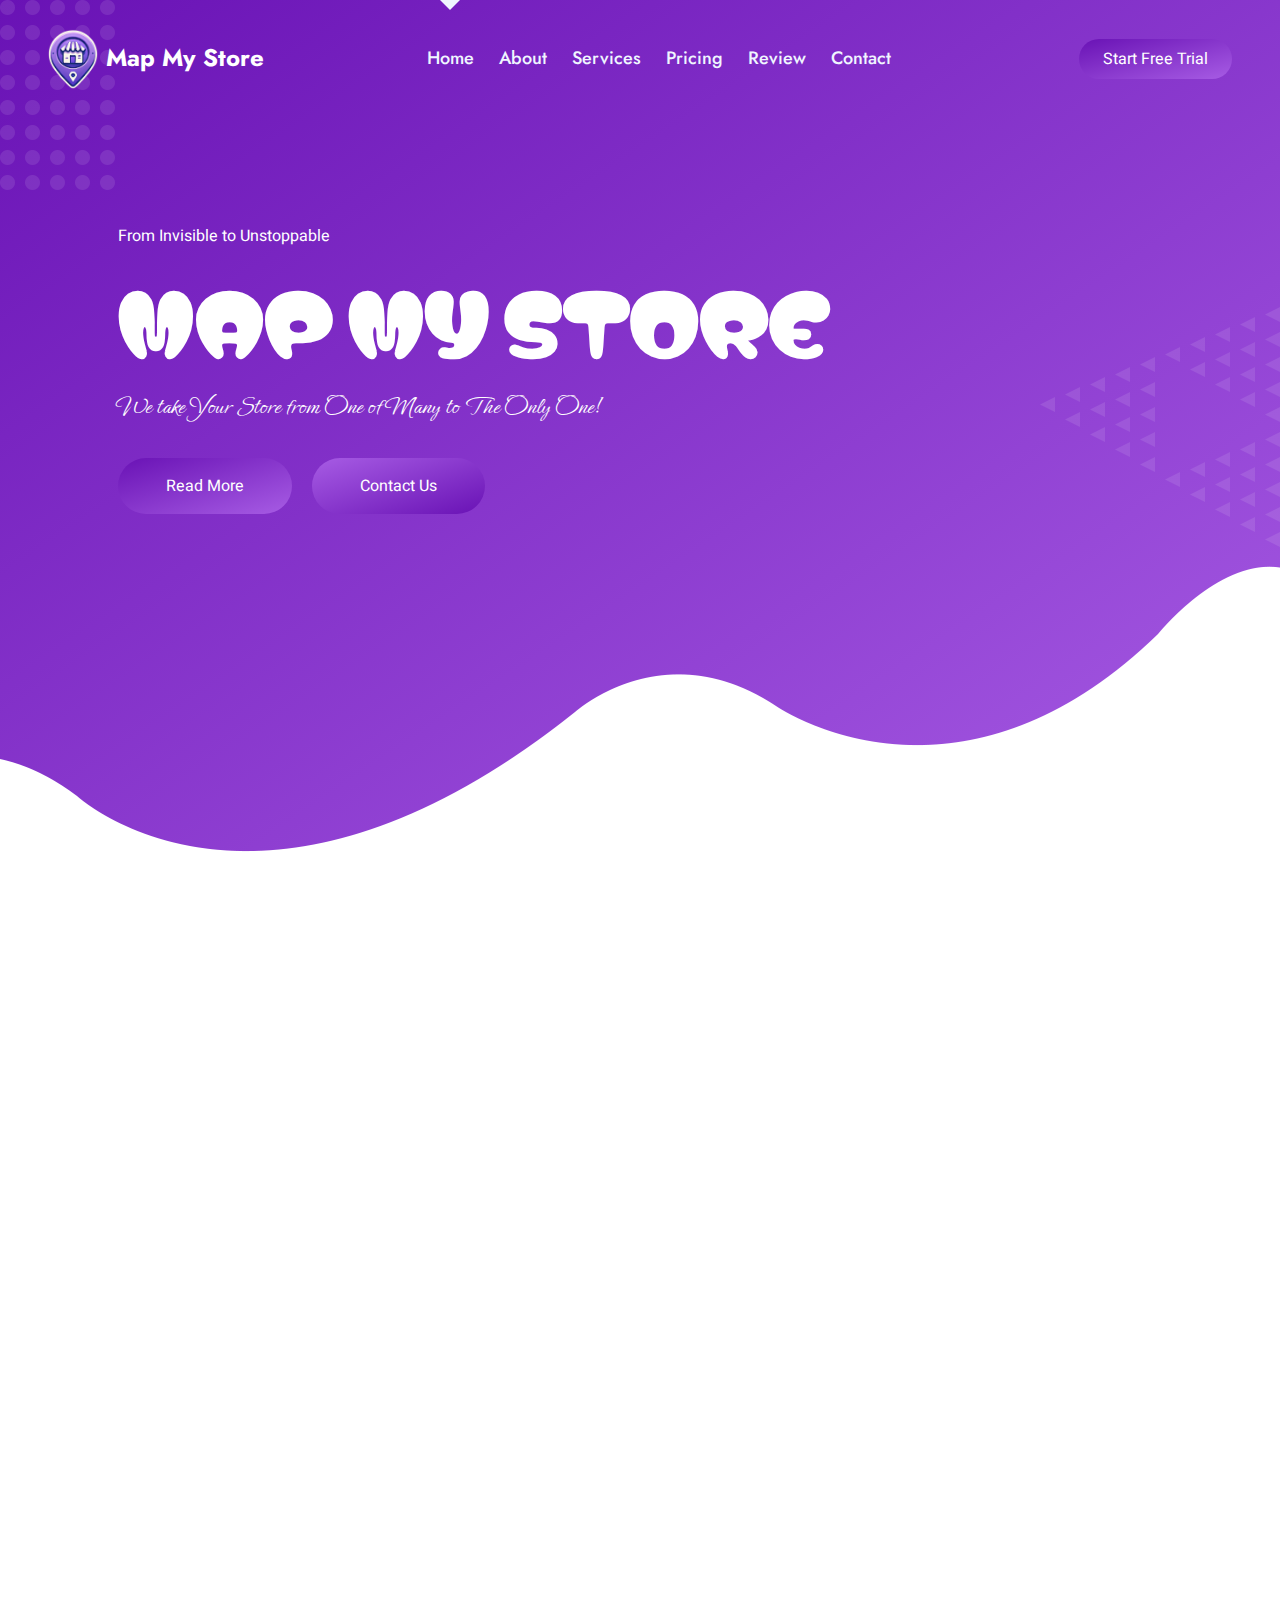
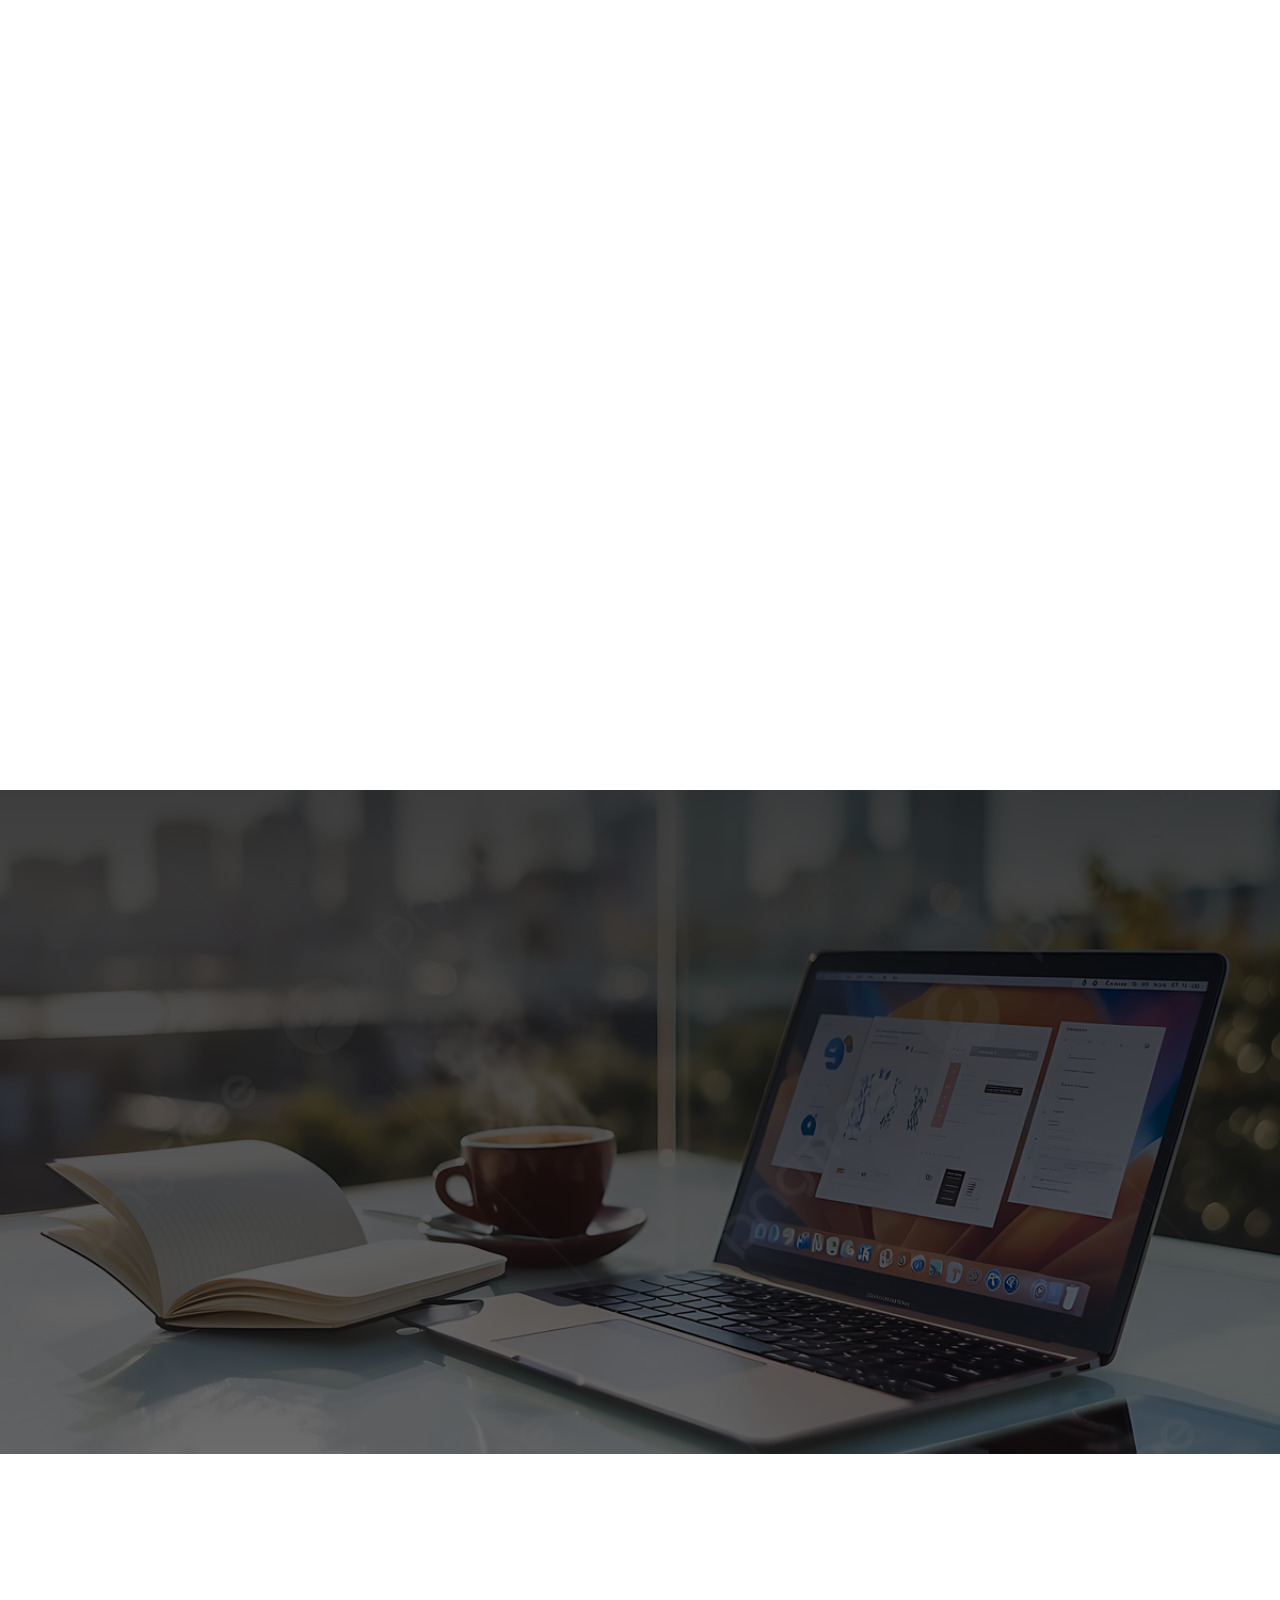
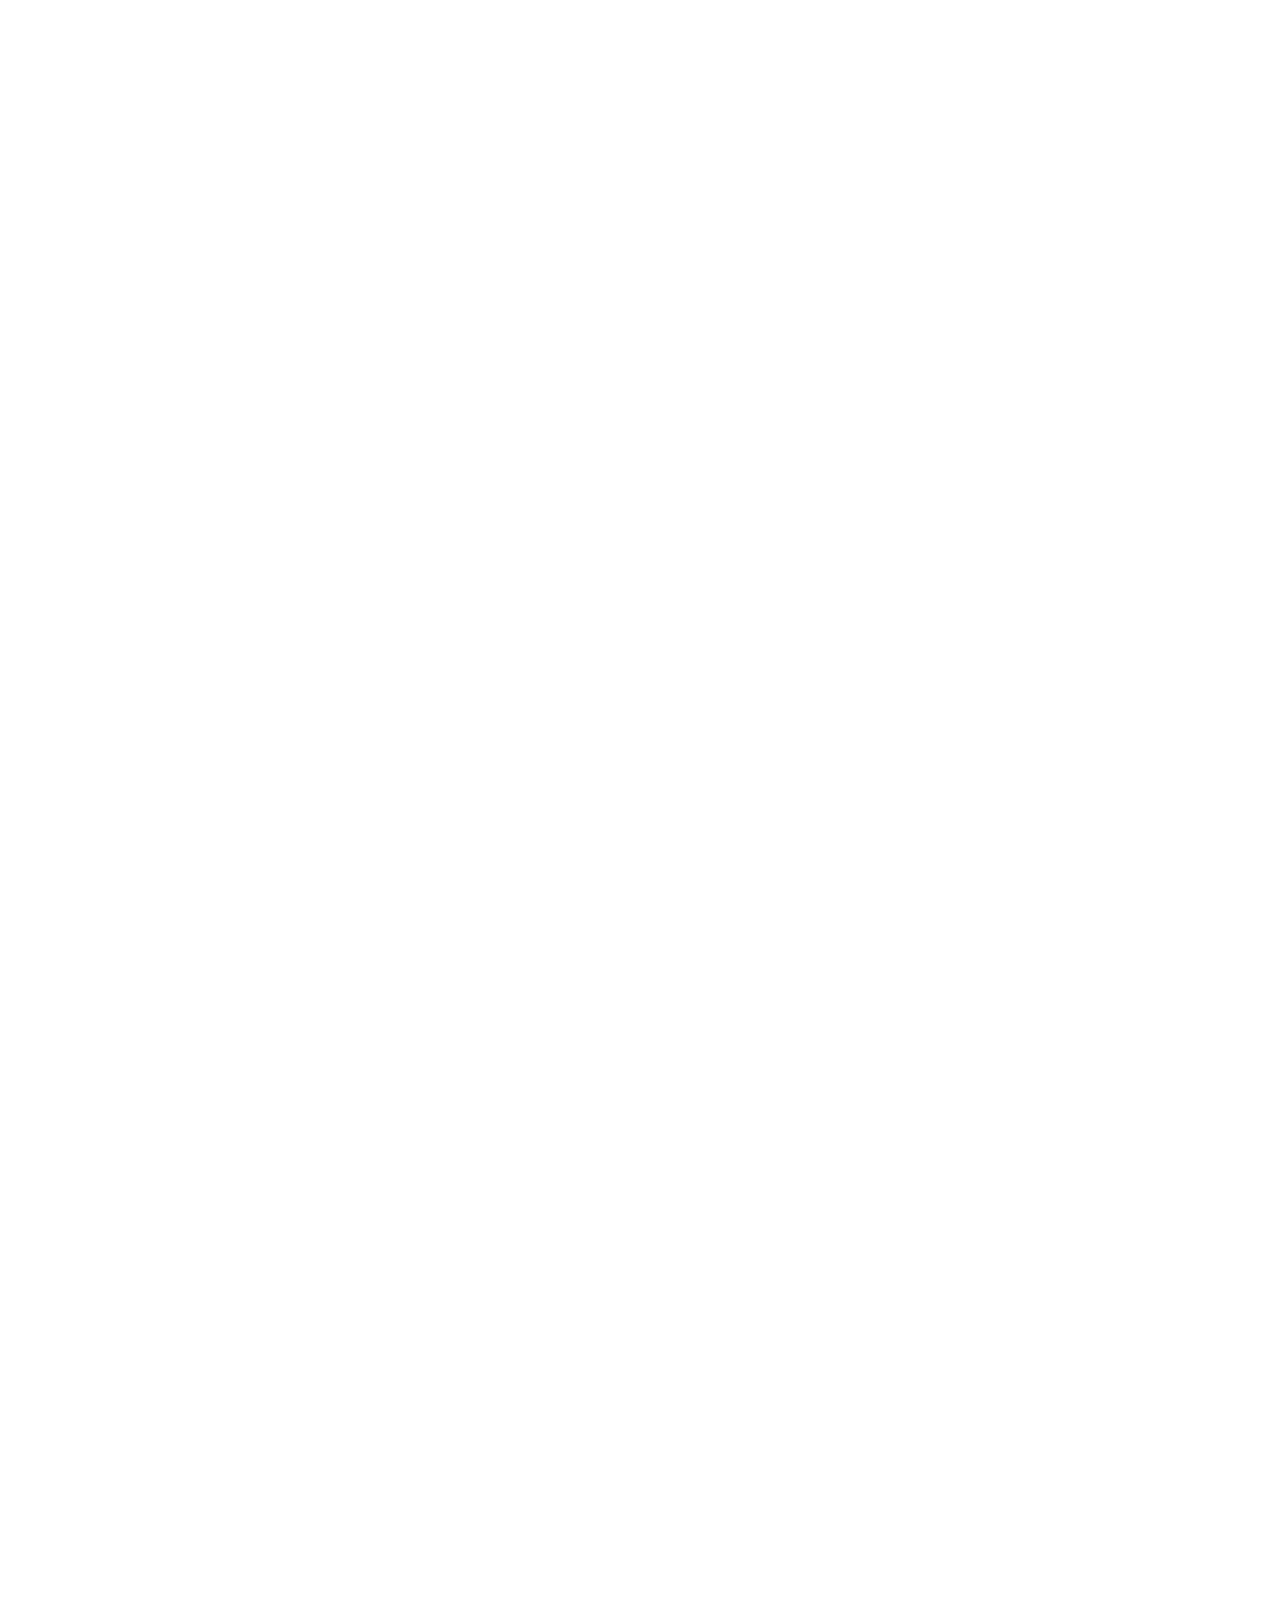
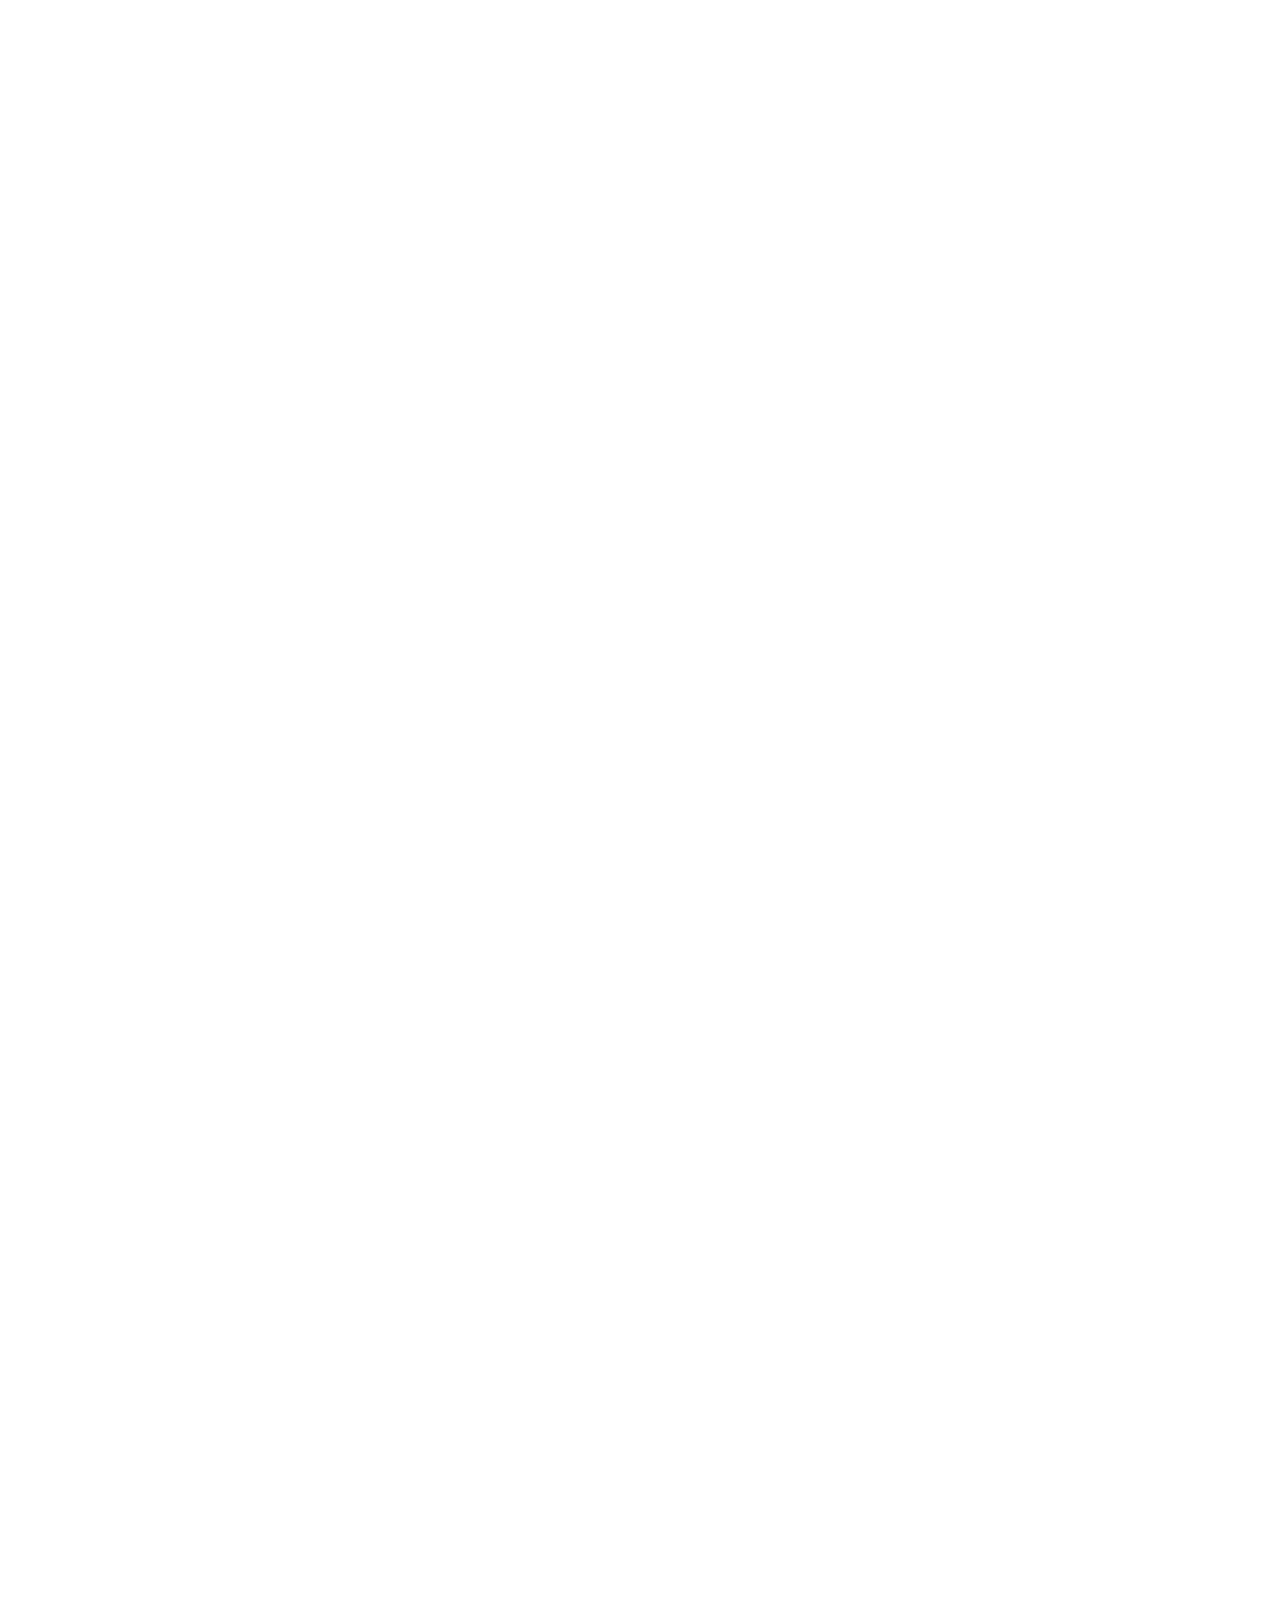
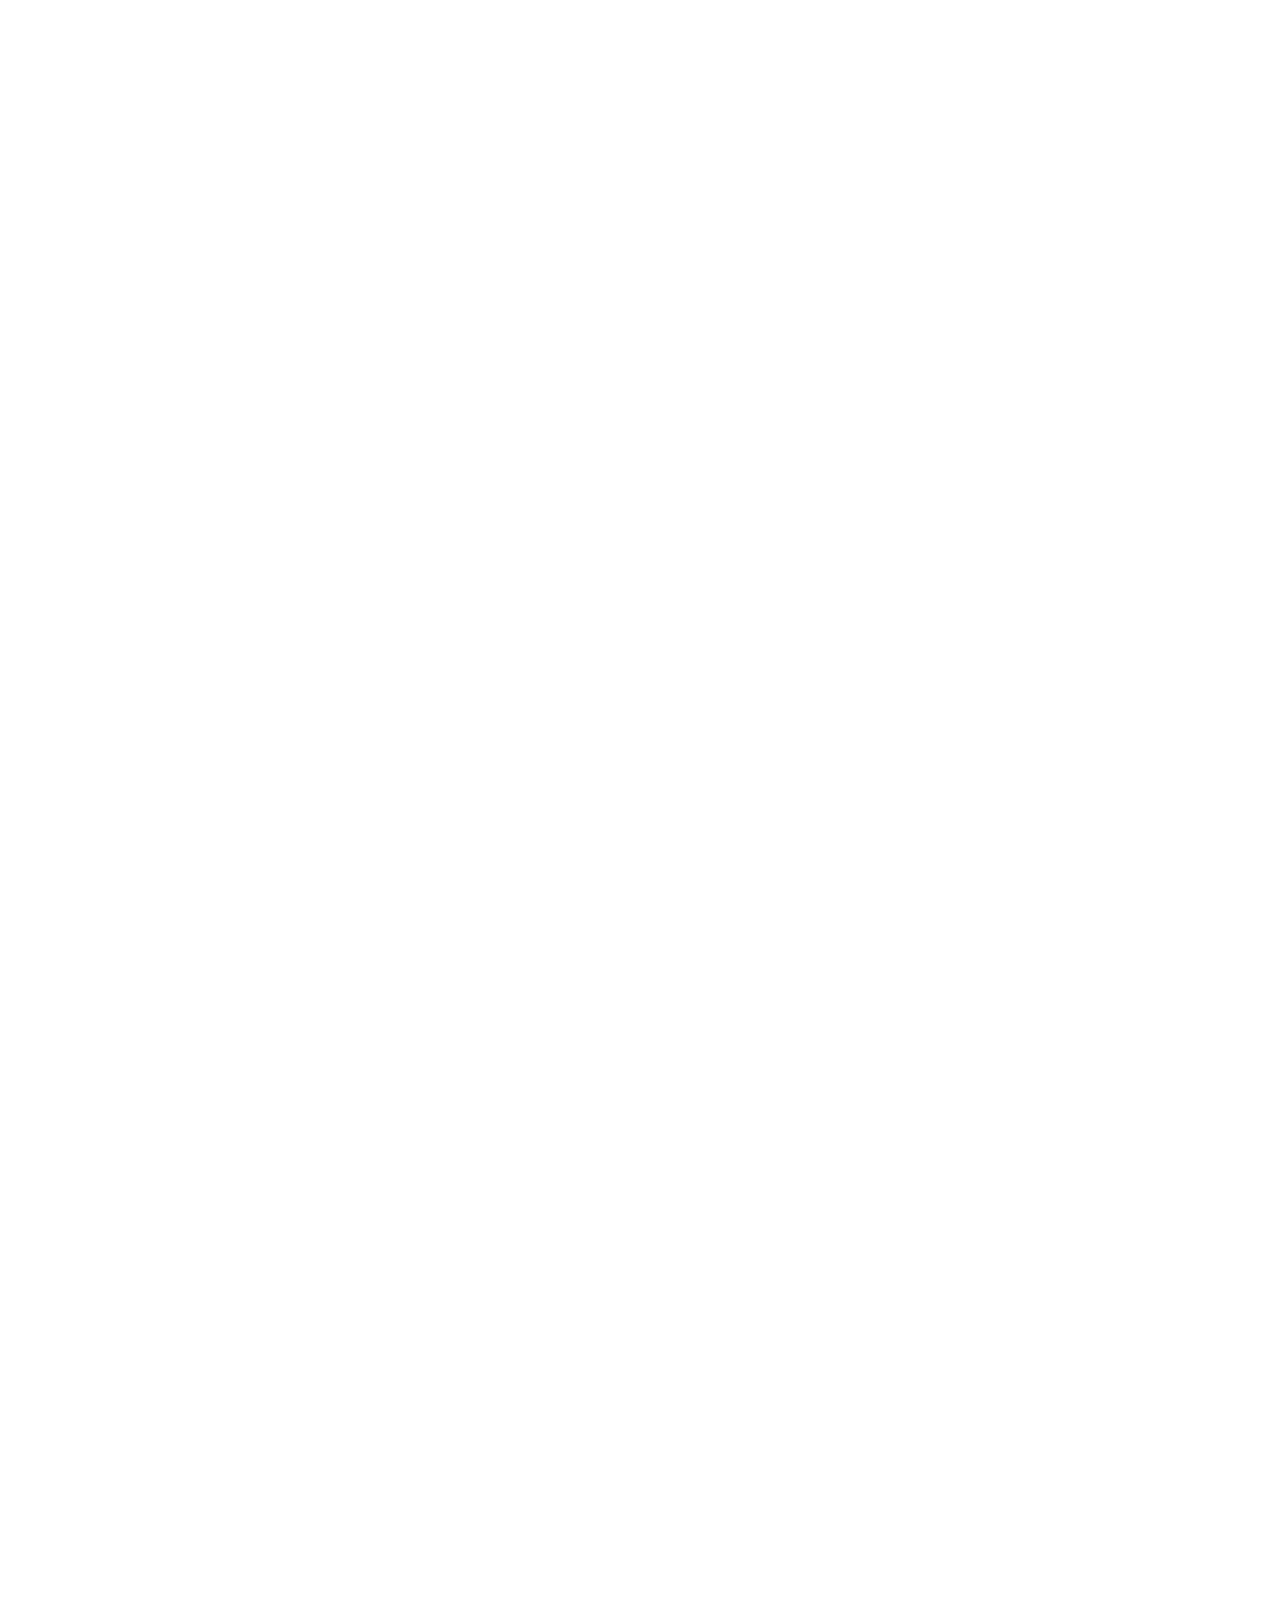
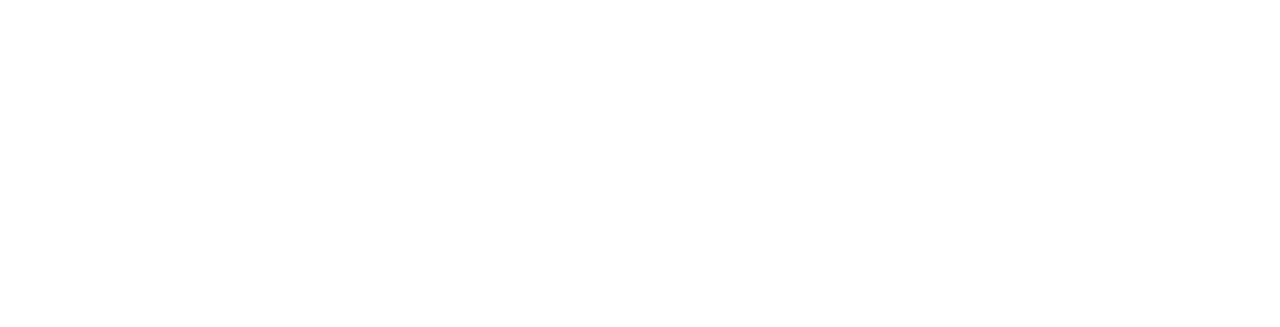
<file: index.html>
<!DOCTYPE html>
<html lang="en">

<head>
    <meta charset="utf-8">
    <title>Map My Store</title>
    <meta content="width=device-width, initial-scale=1.0" name="viewport">
    <meta content="" name="keywords">
    <meta content="" name="description">

    <!-- Favicon -->
    <link href="img/favicon.ico" rel="icon">

    <!-- Google Web Fonts -->
    <link rel="preconnect" href="https://fonts.googleapis.com">
    <link rel="preconnect" href="https://fonts.gstatic.com" crossorigin>
    <link href="https://fonts.googleapis.com/css2?family=Heebo:wght@400;500&family=Jost:wght@500;600;700&display=swap" rel="stylesheet">
    <link href="https://fonts.googleapis.com/css2?family=Ephesis&family=Matemasie&family=Rubik+Moonrocks&display=swap" rel="stylesheet">
   

    <!-- Icon Font Stylesheet -->
    <link href="https://cdnjs.cloudflare.com/ajax/libs/font-awesome/5.10.0/css/all.min.css" rel="stylesheet">
    <link href="https://cdn.jsdelivr.net/npm/bootstrap-icons@1.4.1/font/bootstrap-icons.css" rel="stylesheet">

    <!-- Libraries Stylesheet -->
    <link href="lib/animate/animate.min.css" rel="stylesheet">
    <link href="lib/owlcarousel/assets/owl.carousel.min.css" rel="stylesheet">

    <!-- Customized Bootstrap Stylesheet -->
    <link href="css/bootstrap.min.css" rel="stylesheet">

    <!-- Template Stylesheet -->
    <link href="css/style.css" rel="stylesheet">
</head>

<body data-bs-spy="scroll" data-bs-target=".navbar" data-bs-offset="51">
    <div class="container-xxl bg-white p-0">
        <!-- Spinner Start -->
        <div id="spinner" class="show bg-white position-fixed translate-middle w-100 vh-100 top-50 start-50 d-flex align-items-center justify-content-center">
            <div class="spinner-grow text-primary" style="width: 3rem; height: 3rem;" role="status">
                <span class="sr-only">Loading...</span>
            </div>
        </div>
        <!-- Spinner End -->


        <!-- Navbar & Hero Start -->
        <div class="container-xxl position-relative p-0" id="home">
            <nav class="navbar navbar-expand-lg navbar-light px-4 px-lg-5 py-2 py-lg-0">
                <a href="#" class="navbar-brand d-flex align-items-center gap-2 p-0">
                <img src="img/mms_logo.png" alt="Logo" style="height: 70px;">
                <h1 class="m-0 fs-4 text-white">Map My Store</h1>
                </a>
                <button class="navbar-toggler" type="button" data-bs-toggle="collapse" data-bs-target="#navbarCollapse">
                    <span class="fa fa-bars"></span>
                </button>
                <div class="collapse navbar-collapse" id="navbarCollapse">
                    <div class="navbar-nav mx-auto py-0">
                        <a href="#home" class="nav-item nav-link active">Home</a>
                        <a href="#about" class="nav-item nav-link">About</a>
                        <a href="#feature" class="nav-item nav-link">Services</a>
                        <a href="#pricing" class="nav-item nav-link">Pricing</a>
                        <a href="#review" class="nav-item nav-link">Review</a>
                        <a href="#contact" class="nav-item nav-link">Contact</a>
                    </div>
                    <a href="" class="btn btn-primary-gradient rounded-pill py-2 px-4 ms-3 d-none d-lg-block">Start Free Trial</a>
                </div>
            </nav>

            <div class="container-xxl bg-primary hero-header">
                <div class="container px-lg-5">
                    <div class="row g-5 ">
                        <div class="col-lg-10 text-center text-lg-start">
                        <p class="text-white pb-1 animated slideInDown">From Invisible to Unstoppable</p>
                            <h1 class="text-white mb-4 animated slideInDown" id = "home_name">MAP MY STORE</h1>
                            <p class="text-white pb-3 animated slideInDown" id = "tag_line">
We take Your Store from One of Many to The Only One!</p>
                            <a href="" class="btn btn-primary-gradient py-sm-3 px-4 px-sm-5 rounded-pill me-3 animated slideInLeft">Read More</a>
                            <a href="" class="btn btn-secondary-gradient py-sm-3 px-4 px-sm-5 rounded-pill animated slideInRight">Contact Us</a>
                        </div>
                        <div class="col-lg-2 d-flex justify-content-center justify-content-lg-end wow fadeInUp placeholder-box" data-wow-delay="0.3s">
                            
                        </div>
                    </div>
                </div>
            </div>
        </div>
        <!-- Navbar & Hero End -->


        <!-- About Start -->
        <div class="container-xxl py-5" id="about">
            <div class="container py-5 px-lg-5">
                <div class="row gy-5 gx-5 align-items-center">
                    <div class="col-lg-6 wow fadeInUp pe-lg-5" data-wow-delay="0.1s">
                        <h5 class="text-primary-gradient fw-medium">About Founder</h5>
                        <h1 class="mb-4">Hi I'm Charan</h1>
                        <p class="mb-4" style ="text-align: justify;">The founder of MapMyStore and a specialist in Google My Business (GMB) setup and optimization. With a Master’s degree in Data Science, I take a structured, data-driven approach to helping businesses establish their presence on Google Maps in the most effective way.

I started this journey after realizing that many businesses struggle with setting up and managing their GMB profiles. Whether it’s verifying their business, adding accurate details, or ensuring their listing is fully optimized with high-quality visuals, I help businesses navigate the process seamlessly. 

My goal is simple: to make sure your business appears on Google Maps with the best possible profile, providing accurate information and an engaging presence for your customers.</p>
                        <!---<div class="row g-4 mb-4">
                            <div class="col-sm-6 wow fadeIn" data-wow-delay="0.5s">
                                <div class="d-flex">
                                    <i class="fa fa-cogs fa-2x text-primary-gradient flex-shrink-0 mt-1"></i>
                                    <div class="ms-3">
                                        <h2 class="mb-0" data-toggle="counter-up">1234</h2>
                                        <p class="text-primary-gradient mb-0">Active Install</p>
                                    </div>
                                </div>
                            </div>
                            <div class="col-sm-6 wow fadeIn" data-wow-delay="0.7s">
                                <div class="d-flex">
                                    <i class="fa fa-comments fa-2x text-secondary-gradient flex-shrink-0 mt-1"></i>
                                    <div class="ms-3">
                                        <h2 class="mb-0" data-toggle="counter-up">1234</h2>
                                        <p class="text-secondary-gradient mb-0">Clients Reviews</p>
                                    </div>
                                </div>
                            </div>
                        </div>--->
                        <a href="" class="btn btn-primary-gradient py-sm-3 px-4 px-sm-5 rounded-pill mt-3">Read More</a>
                    </div>
                    <div class="col-lg-5">
                        <img class="img-fluid wow fadeInUp img-glow" data-wow-delay="0.5s" src="img/charan.jpg">
                    </div>
                </div>
            </div>
        </div>
        <!-- About End -->


        <!-- What we do -->
        
        <div class="container-xxl py-5">
            <div class="container py-5 px-lg-5">
                <div class="row g-5 align-items-center">
                    <div class="col-lg-6">
                        <img class="img-fluid wow fadeInUp" data-wow-delay="0.1s" src="img/about.png">
                    </div>
                    <div class="col-lg-6 wow fadeInUp" data-wow-delay="0.3s">
                        <h5 class="text-primary-gradient fw-medium">What we do</h5>
                        <h1 class="mb-4">Make Your Business Noticed — Complete Google My Business Setup for Maximum Visibility and Customer Engagement.</h1>
                        <p class="mb-4" style ="text-align: justify;">At MapMyStore, we specialize in Google My Business (GMB) setup and management, ensuring that businesses have a complete and professional presence on Google Maps. 

Our goal is to help businesses get listed, verified, and fully optimized so that customers can find the right information quickly and easily.</p>
                        <div class="row g-4">
                            <div class="col-sm-6 wow fadeIn" data-wow-delay="0.5s">
                                <a href="" class="d-flex bg-primary-gradient rounded py-3 px-4">
                                    <i class="fab fa-apple fa-3x text-white flex-shrink-0"></i>
                                    <div class="ms-3">
                                        <p class="text-white mb-0">Available On</p>
                                        <h5 class="text-white mb-0">App Store</h5>
                                    </div>
                                </a>
                            </div>
                            <div class="col-sm-6 wow fadeIn" data-wow-delay="0.7s">
                                <a href="" class="d-flex bg-secondary-gradient rounded py-3 px-4">
                                    <i class="fab fa-android fa-3x text-white flex-shrink-0"></i>
                                    <div class="ms-3">
                                        <p class="text-white mb-0">Available On</p>
                                        <h5 class="text-white mb-0">Play Store</h5>
                                    </div>
                                </a>
                            </div>
                        </div>
                    </div>
                </div>
            </div>
        </div>
    
        <!-- What we do End -->


        <!-- Why Choose us -->
        <div class="parallax-section">
        <div class="container-xxl py-5">
            <div class="container py-5 px-lg-5">
                <div class="row g-5 align-items-center">
                    
                    <div class="col-lg-6 wow fadeInUp" data-wow-delay="0.3s">
                        <h5 class="text-primary-gradient fw-medium">Why Choose Us</h5>
                        <h1 class="mb-4 whychooseus">3.7M+ Views on Google Maps | Google Local Guide (Level 7)</h1>
                        <p class="mb-4 chooseusdesc" style ="text-align: justify;">With years of hands-on experience in Google My Business (GMB) optimization, we've helped local businesses gain over 3.7 million views on Google Maps. As a trusted Google Local Guide (Level 7), we know exactly how to position your business for maximum visibility.

Our in-depth understanding of GMB best practices ensures your profile is not just listed — it’s fully optimized, engaging, and built to convert searches into customers.

</p>
                        <div class="row g-4">
                            <div class="col-sm-6 wow fadeIn" data-wow-delay="0.5s">
                                <a href="" class="d-flex align-items-center bg-primary-gradient rounded py-3 px-4">
                                    <i class="fa fa-cogs fa-3x  text-white flex-shrink-0"></i>
                                    <div class="ms-3">
                                        <h5 class="text-white mb-0">See our services</h5>
                                    </div>
                                </a>
                            </div>
                            <div class="col-sm-6 wow fadeIn" data-wow-delay="0.7s">
                                <a href="" class="d-flex align-items-center bg-secondary-gradient rounded py-3 px-4">
                                    <i class="fa fa-comments fa-3x text-white flex-shrink-0"></i>
                                    <div class="ms-3">
                                        <!---<p class="text-white mb-0">Available On</p>--->
                                        <h5 class="text-white mb-0">Get in touch</h5>
                                    </div>
                                </a>
                            </div>
                        </div>
                    </div>
                    <div class="col-lg-6">
                        <img class="img-fluid wow fadeInUp" data-wow-delay="0.1s" src="img/about.png">
                    </div>
                </div>
            </div>
        </div>
        </div>
        <!-- Why Choose us End -->


        


        <!-- Process Start -->
        <div class="container-xxl py-5">
            <div class="container py-5 px-lg-5">
                <div class="text-center pb-4 wow fadeInUp" data-wow-delay="0.1s">
                    <h5 class="text-primary-gradient fw-medium">What we Offer</h5>
                    <h1 class="mb-5">Explore the services provided by us</h1>
                </div>
                <div class="row gy-5 gx-4 justify-content-center">
                    <div class="col-lg-4 col-sm-6 text-center  pt-4 wow fadeInUp" data-wow-delay="0.1s">
                        <div class="position-relative feature-item bg-light rounded pt-5 pb-4 px-4">
                            <div class="d-inline-flex align-items-center justify-content-center bg-primary-gradient rounded-circle position-absolute top-0 start-50 translate-middle shadow" style="width: 100px; height: 100px;">
                                <i class="fa fa-cog fa-3x text-white"></i>
                            </div>
                            <h5 class="mt-4 mb-3">Photo & Video Editing</h5>
                            <p class="mb-0">Tempor erat elitr rebum clita dolor diam ipsum sit diam amet diam eos erat ipsum et lorem et sit sed stet</p>
                        </div>
                    </div>
                    <div class="col-lg-4 col-sm-6 text-center pt-4 wow fadeInUp" data-wow-delay="0.3s">
                        <div class="position-relative feature-item bg-light rounded pt-5 pb-4 px-4">
                            <div class="d-inline-flex align-items-center justify-content-center bg-secondary-gradient rounded-circle position-absolute top-0 start-50 translate-middle shadow" style="width: 100px; height: 100px;">
                                <i class="fa fa-address-card fa-3x text-white"></i>
                            </div>
                            <h5 class="mt-4 mb-3">Setup Your GMB Profile</h5>
                            <p class="mb-0">Tempor erat elitr rebum clita dolor diam ipsum sit diam amet diam eos erat ipsum et lorem et sit sed stet</p>
                        </div>
                    </div>
                    <div class="col-lg-4 col-sm-6 text-center pt-4 wow fadeInUp" data-wow-delay="0.5s">
                        <div class="position-relative feature-item bg-light rounded pt-5 pb-4 px-4">
                            <div class="d-inline-flex align-items-center justify-content-center bg-primary-gradient rounded-circle position-absolute top-0 start-50 translate-middle shadow" style="width: 100px; height: 100px;">
                                <i class="fa fa-check fa-3x text-white"></i>
                            </div>
                            <h5 class="mt-4 mb-3">Custom Branding</h5>
                            <p class="mb-0">Tempor erat elitr rebum clita dolor diam ipsum sit diam amet diam eos erat ipsum et lorem et sit sed stet</p>
                        </div>
                    </div>
                    <div class="col-lg-4 col-sm-6 text-center pt-4 wow fadeInUp" data-wow-delay="0.5s">
                        <div class="position-relative feature-item bg-light rounded pt-5 pb-4 px-4">
                            <div class="d-inline-flex align-items-center justify-content-center bg-primary-gradient rounded-circle position-absolute top-0 start-50 translate-middle shadow" style="width: 100px; height: 100px;">
                                <i class="fa fa-check fa-3x text-white"></i>
                            </div>
                            <h5 class="mt-4 mb-3">Custom Branding</h5>
                            <p class="mb-0">Tempor erat elitr rebum clita dolor diam ipsum sit diam amet diam eos erat ipsum et lorem et sit sed stet</p>
                        </div>
                    </div>
                </div>
            </div>
        </div>
        <!-- Process Start -->


        <!-- Pricing Start -->
        <div class="container-xxl py-5" id="pricing">
            <div class="container py-5 px-lg-5">
                <div class="text-center wow fadeInUp" data-wow-delay="0.1s">
                    <h5 class="text-primary-gradient fw-medium">Packages</h5>
                    <h1 class="mb-5">Choose Your Package</h1>
                </div>
                <div class="tab-class text-center pricing wow fadeInUp" data-wow-delay="0.1s">
                    <ul class="nav nav-pills d-inline-flex justify-content-center bg-primary-gradient rounded-pill mb-5">
                        <li class="nav-item">
                            <button class="nav-link active" data-bs-toggle="pill" href="#tab-1">Visual Boost</button>
                        </li>
                        <li class="nav-item">
                            <button class="nav-link" data-bs-toggle="pill" href="#tab-2">GMB Essential</button>
                        </li>
                    </ul>
                    <div class="tab-content text-start">
                        <div id="tab-1" class="tab-pane fade show p-0 active">
                            <div class="row g-4">
                                <div class="col-lg-4">
                                    <div class="bg-light rounded">
                                        <div class="border-bottom p-4 mb-4">
                                            <h4 class="text-primary-gradient mb-1">Basic</h4>
                                            <span>High Quality photos & Videos</span>
                                        </div>
                                        <div class="p-4 pt-0">
                                            <h1 class="mb-3">
                                                <small class="align-top" style="font-size: 22px; line-height: 45px;">$</small>14.99<small
                                                    class="align-bottom" style="font-size: 16px; line-height: 40px;">/ Month</small>
                                            </h1>
                                            <div class="d-flex justify-content-between mb-3"><span>HTML5 & CSS3</span><i class="fa fa-check text-primary-gradient pt-1"></i></div>
                                            <div class="d-flex justify-content-between mb-3"><span>Bootstrap v5</span><i class="fa fa-check text-primary-gradient pt-1"></i></div>
                                            <div class="d-flex justify-content-between mb-3"><span>Responsive Layout</span><i class="fa fa-check text-primary-gradient pt-1"></i></div>
                                            <div class="d-flex justify-content-between mb-2"><span>Cross-browser Support</span><i class="fa fa-check text-primary-gradient pt-1"></i></div>
                                            <a href="" class="btn btn-primary-gradient rounded-pill py-2 px-4 mt-4">Get Started</a>
                                        </div>
                                    </div>
                                </div>
                                <div class="col-lg-4">
                                    <div class="bg-light rounded border">
                                        <div class="border-bottom p-4 mb-4">
                                            <h4 class="text-primary-gradient mb-1">GMB Essentials Package</h4>
                                            <span>Complete GMB Profile Setup</span>
                                        </div>
                                        <div class="p-4 pt-0">
                                            <h1 class="mb-3">
                                                <small class="align-top" style="font-size: 22px; line-height: 45px;">$</small>24.99<small
                                                    class="align-bottom" style="font-size: 16px; line-height: 40px;">/ Month</small>
                                            </h1>
                                            <div class="d-flex justify-content-between mb-3"><span>HTML5 & CSS3</span><i class="fa fa-check text-primary-gradient pt-1"></i></div>
                                            <div class="d-flex justify-content-between mb-3"><span>Bootstrap v5</span><i class="fa fa-check text-primary-gradient pt-1"></i></div>
                                            <div class="d-flex justify-content-between mb-3"><span>Responsive Layout</span><i class="fa fa-check text-primary-gradient pt-1"></i></div>
                                            <div class="d-flex justify-content-between mb-2"><span>Cross-browser Support</span><i class="fa fa-check text-primary-gradient pt-1"></i></div>
                                            <a href="" class="btn btn-secondary-gradient rounded-pill py-2 px-4 mt-4">Get Started</a>
                                        </div>
                                    </div>
                                </div>
                                <div class="col-lg-4">
                                    <div class="bg-light rounded">
                                        <div class="border-bottom p-4 mb-4">
                                            <h4 class="text-primary-gradient mb-1">GMB Premium Package</h4>
                                            <span>Premium GMB Profile Setup</span>
                                        </div>
                                        <div class="p-4 pt-0">
                                            <h1 class="mb-3">
                                                <small class="align-top" style="font-size: 22px; line-height: 45px;">$</small>34.99<small
                                                    class="align-bottom" style="font-size: 16px; line-height: 40px;">/ Month</small>
                                            </h1>
                                            <div class="d-flex justify-content-between mb-3"><span>HTML5 & CSS3</span><i class="fa fa-check text-primary-gradient pt-1"></i></div>
                                            <div class="d-flex justify-content-between mb-3"><span>Bootstrap v5</span><i class="fa fa-check text-primary-gradient pt-1"></i></div>
                                            <div class="d-flex justify-content-between mb-3"><span>Responsive Layout</span><i class="fa fa-check text-primary-gradient pt-1"></i></div>
                                            <div class="d-flex justify-content-between mb-2"><span>Cross-browser Support</span><i class="fa fa-check text-primary-gradient pt-1"></i></div>
                                            <a href="" class="btn btn-primary-gradient rounded-pill py-2 px-4 mt-4">Get Started</a>
                                        </div>
                                    </div>
                                </div>
                            </div>
                        </div>
                        <div id="tab-2" class="tab-pane fade p-0">
                            <div class="row g-4">
                                <div class="col-lg-4">
                                    <div class="bg-light rounded">
                                        <div class="border-bottom p-4 mb-4">
                                            <h4 class="text-primary-gradient mb-1">Starter Plan</h4>
                                            <span>Powerful & Awesome Features</span>
                                        </div>
                                        <div class="p-4 pt-0">
                                            <h1 class="mb-3">
                                                <small class="align-top" style="font-size: 22px; line-height: 45px;">$</small>114.99<small
                                                    class="align-bottom" style="font-size: 16px; line-height: 40px;">/ Yearly</small>
                                            </h1>
                                            <div class="d-flex justify-content-between mb-3"><span>HTML5 & CSS3</span><i class="fa fa-check text-primary-gradient pt-1"></i></div>
                                            <div class="d-flex justify-content-between mb-3"><span>Bootstrap v5</span><i class="fa fa-check text-primary-gradient pt-1"></i></div>
                                            <div class="d-flex justify-content-between mb-3"><span>Responsive Layout</span><i class="fa fa-check text-primary-gradient pt-1"></i></div>
                                            <div class="d-flex justify-content-between mb-2"><span>Cross-browser Support</span><i class="fa fa-check text-primary-gradient pt-1"></i></div>
                                            <a href="" class="btn btn-primary-gradient rounded-pill py-2 px-4 mt-4">Get Started</a>
                                        </div>
                                    </div>
                                </div>
                                <div class="col-lg-4">
                                    <div class="bg-light rounded border">
                                        <div class="border-bottom p-4 mb-4">
                                            <h4 class="text-primary-gradient mb-1">Advance Plan</h4>
                                            <span>Powerful & Awesome Features</span>
                                        </div>
                                        <div class="p-4 pt-0">
                                            <h1 class="mb-3">
                                                <small class="align-top" style="font-size: 22px; line-height: 45px;">$</small>124.99<small
                                                    class="align-bottom" style="font-size: 16px; line-height: 40px;">/ Yearly</small>
                                            </h1>
                                            <div class="d-flex justify-content-between mb-3"><span>HTML5 & CSS3</span><i class="fa fa-check text-primary-gradient pt-1"></i></div>
                                            <div class="d-flex justify-content-between mb-3"><span>Bootstrap v5</span><i class="fa fa-check text-primary-gradient pt-1"></i></div>
                                            <div class="d-flex justify-content-between mb-3"><span>Responsive Layout</span><i class="fa fa-check text-primary-gradient pt-1"></i></div>
                                            <div class="d-flex justify-content-between mb-2"><span>Cross-browser Support</span><i class="fa fa-check text-primary-gradient pt-1"></i></div>
                                            <a href="" class="btn btn-primary-gradient rounded-pill py-2 px-4 mt-4">Get Started</a>
                                        </div>
                                    </div>
                                </div>
                                <div class="col-lg-4">
                                    <div class="bg-light rounded">
                                        <div class="border-bottom p-4 mb-4">
                                            <h4 class="text-primary-gradient mb-1">Premium Plan</h4>
                                            <span>Powerful & Awesome Features</span>
                                        </div>
                                        <div class="p-4 pt-0">
                                            <h1 class="mb-3">
                                                <small class="align-top" style="font-size: 22px; line-height: 45px;">$</small>134.99<small
                                                    class="align-bottom" style="font-size: 16px; line-height: 40px;">/ Yearly</small>
                                            </h1>
                                            <div class="d-flex justify-content-between mb-3"><span>HTML5 & CSS3</span><i class="fa fa-check text-primary-gradient pt-1"></i></div>
                                            <div class="d-flex justify-content-between mb-3"><span>Bootstrap v5</span><i class="fa fa-check text-primary-gradient pt-1"></i></div>
                                            <div class="d-flex justify-content-between mb-3"><span>Responsive Layout</span><i class="fa fa-check text-primary-gradient pt-1"></i></div>
                                            <div class="d-flex justify-content-between mb-2"><span>Cross-browser Support</span><i class="fa fa-check text-primary-gradient pt-1"></i></div>
                                            <a href="" class="btn btn-primary-gradient rounded-pill py-2 px-4 mt-4">Get Started</a>
                                        </div>
                                    </div>
                                </div>
                            </div>
                        </div>
                    </div>
                </div>
            </div>
        </div>
        <!-- Pricing End -->


        <!-- Testimonial Start -->
        <div class="container-xxl py-5" id="review">
            <div class="container py-5 px-lg-5">
                <div class="text-center wow fadeInUp" data-wow-delay="0.1s">
                    <h5 class="text-primary-gradient fw-medium">Testimonial</h5>
                    <h1 class="mb-5">What Say Our Clients!</h1>
                </div>
                <div class="owl-carousel testimonial-carousel wow fadeInUp" data-wow-delay="0.1s">
                    <div class="testimonial-item rounded p-4">
                        <div class="d-flex align-items-center mb-4">
                            <img class="img-fluid bg-white rounded flex-shrink-0 p-1" src="img/testimonial-1.jpg" style="width: 85px; height: 85px;">
                            <div class="ms-4">
                                <h5 class="mb-1">Client Name</h5>
                                <p class="mb-1">Profession</p>
                                <div>
                                    <small class="fa fa-star text-warning"></small>
                                    <small class="fa fa-star text-warning"></small>
                                    <small class="fa fa-star text-warning"></small>
                                    <small class="fa fa-star text-warning"></small>
                                    <small class="fa fa-star text-warning"></small>
                                </div>
                            </div>
                        </div>
                        <p class="mb-0">Tempor erat elitr rebum at clita. Diam dolor diam ipsum sit diam amet diam et eos. Clita erat ipsum et lorem et sit.</p>
                    </div>
                    <div class="testimonial-item rounded p-4">
                        <div class="d-flex align-items-center mb-4">
                            <img class="img-fluid bg-white rounded flex-shrink-0 p-1" src="img/testimonial-2.jpg" style="width: 85px; height: 85px;">
                            <div class="ms-4">
                                <h5 class="mb-1">Client Name</h5>
                                <p class="mb-1">Profession</p>
                                <div>
                                    <small class="fa fa-star text-warning"></small>
                                    <small class="fa fa-star text-warning"></small>
                                    <small class="fa fa-star text-warning"></small>
                                    <small class="fa fa-star text-warning"></small>
                                    <small class="fa fa-star text-warning"></small>
                                </div>
                            </div>
                        </div>
                        <p class="mb-0">Tempor erat elitr rebum at clita. Diam dolor diam ipsum sit diam amet diam et eos. Clita erat ipsum et lorem et sit.</p>
                    </div>
                    <div class="testimonial-item rounded p-4">
                        <div class="d-flex align-items-center mb-4">
                            <img class="img-fluid bg-white rounded flex-shrink-0 p-1" src="img/testimonial-3.jpg" style="width: 85px; height: 85px;">
                            <div class="ms-4">
                                <h5 class="mb-1">Client Name</h5>
                                <p class="mb-1">Profession</p>
                                <div>
                                    <small class="fa fa-star text-warning"></small>
                                    <small class="fa fa-star text-warning"></small>
                                    <small class="fa fa-star text-warning"></small>
                                    <small class="fa fa-star text-warning"></small>
                                    <small class="fa fa-star text-warning"></small>
                                </div>
                            </div>
                        </div>
                        <p class="mb-0">Tempor erat elitr rebum at clita. Diam dolor diam ipsum sit diam amet diam et eos. Clita erat ipsum et lorem et sit.</p>
                    </div>
                    <div class="testimonial-item rounded p-4">
                        <div class="d-flex align-items-center mb-4">
                            <img class="img-fluid bg-white rounded flex-shrink-0 p-1" src="img/testimonial-4.jpg" style="width: 85px; height: 85px;">
                            <div class="ms-4">
                                <h5 class="mb-1">Client Name</h5>
                                <p class="mb-1">Profession</p>
                                <div>
                                    <small class="fa fa-star text-warning"></small>
                                    <small class="fa fa-star text-warning"></small>
                                    <small class="fa fa-star text-warning"></small>
                                    <small class="fa fa-star text-warning"></small>
                                    <small class="fa fa-star text-warning"></small>
                                </div>
                            </div>
                        </div>
                        <p class="mb-0">Tempor erat elitr rebum at clita. Diam dolor diam ipsum sit diam amet diam et eos. Clita erat ipsum et lorem et sit.</p>
                    </div>
                </div>
            </div>
        </div>
        <!-- Testimonial End -->


        <!-- Features Start -->
        <div class="container-xxl py-5" id="feature">
            <div class="container py-5 px-lg-5">
                <div class="text-center wow fadeInUp" data-wow-delay="0.1s">
                    <h5 class="text-primary-gradient fw-medium">App Features</h5>
                    <h1 class="mb-5">Awesome Features</h1>
                </div>
                <div class="row g-4">
                    <div class="col-lg-4 col-md-6 wow fadeInUp" data-wow-delay="0.1s">
                        <div class="feature-item bg-light rounded p-4">
                            <div class="d-inline-flex align-items-center justify-content-center bg-primary-gradient rounded-circle mb-4" style="width: 60px; height: 60px;">
                                <i class="fa fa-eye text-white fs-4"></i>
                            </div>
                            <h5 class="mb-3">High Resolution</h5>
                            <p class="m-0">Erat ipsum justo amet duo et elitr dolor, est duo duo eos lorem sed diam stet diam sed stet lorem.</p>
                        </div>
                    </div>
                    <div class="col-lg-4 col-md-6 wow fadeInUp" data-wow-delay="0.3s">
                        <div class="feature-item bg-light rounded p-4">
                            <div class="d-inline-flex align-items-center justify-content-center bg-secondary-gradient rounded-circle mb-4" style="width: 60px; height: 60px;">
                                <i class="fa fa-layer-group text-white fs-4"></i>
                            </div>
                            <h5 class="mb-3">Retina Ready</h5>
                            <p class="m-0">Erat ipsum justo amet duo et elitr dolor, est duo duo eos lorem sed diam stet diam sed stet lorem.</p>
                        </div>
                    </div>
                    <div class="col-lg-4 col-md-6 wow fadeInUp" data-wow-delay="0.5s">
                        <div class="feature-item bg-light rounded p-4">
                            <div class="d-inline-flex align-items-center justify-content-center bg-primary-gradient rounded-circle mb-4" style="width: 60px; height: 60px;">
                                <i class="fa fa-edit text-white fs-4"></i>
                            </div>
                            <h5 class="mb-3">Editable Data</h5>
                            <p class="m-0">Erat ipsum justo amet duo et elitr dolor, est duo duo eos lorem sed diam stet diam sed stet lorem.</p>
                        </div>
                    </div>
                    <div class="col-lg-4 col-md-6 wow fadeInUp" data-wow-delay="0.1s">
                        <div class="feature-item bg-light rounded p-4">
                            <div class="d-inline-flex align-items-center justify-content-center bg-secondary-gradient rounded-circle mb-4" style="width: 60px; height: 60px;">
                                <i class="fa fa-shield-alt text-white fs-4"></i>
                            </div>
                            <h5 class="mb-3">Fully Secured</h5>
                            <p class="m-0">Erat ipsum justo amet duo et elitr dolor, est duo duo eos lorem sed diam stet diam sed stet lorem.</p>
                        </div>
                    </div>
                    <div class="col-lg-4 col-md-6 wow fadeInUp" data-wow-delay="0.3s">
                        <div class="feature-item bg-light rounded p-4">
                            <div class="d-inline-flex align-items-center justify-content-center bg-primary-gradient rounded-circle mb-4" style="width: 60px; height: 60px;">
                                <i class="fa fa-cloud text-white fs-4"></i>
                            </div>
                            <h5 class="mb-3">Cloud Storage</h5>
                            <p class="m-0">Erat ipsum justo amet duo et elitr dolor, est duo duo eos lorem sed diam stet diam sed stet lorem.</p>
                        </div>
                    </div>
                    <div class="col-lg-4 col-md-6 wow fadeInUp" data-wow-delay="0.5s">
                        <div class="feature-item bg-light rounded p-4">
                            <div class="d-inline-flex align-items-center justify-content-center bg-secondary-gradient rounded-circle mb-4" style="width: 60px; height: 60px;">
                                <i class="fa fa-mobile-alt text-white fs-4"></i>
                            </div>
                            <h5 class="mb-3">Fully Responsive</h5>
                            <p class="m-0">Erat ipsum justo amet duo et elitr dolor, est duo duo eos lorem sed diam stet diam sed stet lorem.</p>
                        </div>
                    </div>
                </div>
            </div>
        </div>
        <!-- Features End -->


        <!-- Screenshot Start -->
        <div class="container-xxl py-5">
            <div class="container py-5 px-lg-5">
                <div class="row g-5 align-items-center">
                    <div class="col-lg-8 wow fadeInUp" data-wow-delay="0.1s">
                        <h5 class="text-primary-gradient fw-medium">Screenshot</h5>
                        <h1 class="mb-4">User Friendly interface And Very Easy To Use Fitness App</h1>
                        <p class="mb-4">Diam dolor diam ipsum et tempor sit. Aliqu diam amet diam et eos labore. Clita erat ipsum et lorem et sit, sed stet no labore lorem sit clita duo justo eirmod magna dolore erat amet</p>
                        <p><i class="fa fa-check text-primary-gradient me-3"></i>Diam dolor diam ipsum et tempor sit</p>
                        <p><i class="fa fa-check text-primary-gradient me-3"></i>Aliqu diam amet diam et eos labore</p>
                        <p class="mb-4"><i class="fa fa-check text-primary-gradient me-3"></i>Clita erat ipsum et lorem et sit</p>
                        <a href="" class="btn btn-primary-gradient py-sm-3 px-4 px-sm-5 rounded-pill mt-3">Read More</a>
                    </div>
                    <div class="col-lg-4 d-flex justify-content-center justify-content-lg-end wow fadeInUp" data-wow-delay="0.3s">
                        <div class="owl-carousel screenshot-carousel">
                            <img class="img-fluid" src="img/screenshot-1.png" alt="">
                            <img class="img-fluid" src="img/screenshot-2.png" alt="">
                            <img class="img-fluid" src="img/screenshot-3.png" alt="">
                            <img class="img-fluid" src="img/screenshot-4.png" alt="">
                            <img class="img-fluid" src="img/screenshot-5.png" alt="">
                        </div>
                    </div>
                </div>
            </div>
        </div>
        <!-- Screenshot End -->

        <!-- Contact Start -->
        <div class="container-xxl py-5" id="contact">
            <div class="container py-5 px-lg-5">
                <div class="text-center wow fadeInUp" data-wow-delay="0.1s">
                    <h5 class="text-primary-gradient fw-medium">Contact Us</h5>
                    <h1 class="mb-5">Get In Touch!</h1>
                </div>
                <div class="row justify-content-center">
                    <div class="col-lg-9">
                        <div class="wow fadeInUp" data-wow-delay="0.3s">
                            <p class="text-center mb-4">The contact form is currently inactive. Get a functional and working contact form with Ajax & PHP in a few minutes. Just copy and paste the files, add a little code and you're done. <a href="https://htmlcodex.com/contact-form">Download Now</a>.</p>
                            <form>
                                <div class="row g-3">
                                    <div class="col-md-6">
                                        <div class="form-floating">
                                            <input type="text" class="form-control" id="name" placeholder="Your Name">
                                            <label for="name">Your Name</label>
                                        </div>
                                    </div>
                                    <div class="col-md-6">
                                        <div class="form-floating">
                                            <input type="email" class="form-control" id="email" placeholder="Your Email">
                                            <label for="email">Your Email</label>
                                        </div>
                                    </div>
                                    <div class="col-12">
                                        <div class="form-floating">
                                            <input type="text" class="form-control" id="subject" placeholder="Subject">
                                            <label for="subject">Subject</label>
                                        </div>
                                    </div>
                                    <div class="col-12">
                                        <div class="form-floating">
                                            <textarea class="form-control" placeholder="Leave a message here" id="message" style="height: 150px"></textarea>
                                            <label for="message">Message</label>
                                        </div>
                                    </div>
                                    <div class="col-12 text-center">
                                        <button class="btn btn-primary-gradient rounded-pill py-3 px-5" type="submit">Send Message</button>
                                    </div>
                                </div>
                            </form>
                        </div>
                    </div>
                </div>
            </div>
        </div>
        <!-- Contact End -->
        

        <!-- Footer Start -->
        <div class="container-fluid bg-primary text-light footer wow fadeIn" data-wow-delay="0.1s">
            <div class="container py-5 px-lg-5">
                <div class="row g-5">
                    <div class="col-md-6 col-lg-3">
                        <h4 class="text-white mb-4">Address</h4>
                        <p><i class="fa fa-map-marker-alt me-3"></i>123 Street, New York, USA</p>
                        <p><i class="fa fa-phone-alt me-3"></i>+012 345 67890</p>
                        <p><i class="fa fa-envelope me-3"></i>info@example.com</p>
                        <div class="d-flex pt-2">
                            <a class="btn btn-outline-light btn-social" href=""><i class="fab fa-twitter"></i></a>
                            <a class="btn btn-outline-light btn-social" href=""><i class="fab fa-facebook-f"></i></a>
                            <a class="btn btn-outline-light btn-social" href=""><i class="fab fa-instagram"></i></a>
                            <a class="btn btn-outline-light btn-social" href=""><i class="fab fa-linkedin-in"></i></a>
                        </div>
                    </div>
                    <div class="col-md-6 col-lg-3">
                        <h4 class="text-white mb-4">Quick Link</h4>
                        <a class="btn btn-link" href="">About Us</a>
                        <a class="btn btn-link" href="">Contact Us</a>
                        <a class="btn btn-link" href="">Privacy Policy</a>
                        <a class="btn btn-link" href="">Terms & Condition</a>
                        <a class="btn btn-link" href="">Career</a>
                    </div>
                    <div class="col-md-6 col-lg-3">
                        <h4 class="text-white mb-4">Popular Link</h4>
                        <a class="btn btn-link" href="">About Us</a>
                        <a class="btn btn-link" href="">Contact Us</a>
                        <a class="btn btn-link" href="">Privacy Policy</a>
                        <a class="btn btn-link" href="">Terms & Condition</a>
                        <a class="btn btn-link" href="">Career</a>
                    </div>
                    <div class="col-md-6 col-lg-3">
                        <h4 class="text-white mb-4">Newsletter</h4>
                        <p>Lorem ipsum dolor sit amet elit. Phasellus nec pretium mi. Curabitur facilisis ornare velit non vulpu</p>
                        <div class="position-relative w-100 mt-3">
                            <input class="form-control border-0 rounded-pill w-100 ps-4 pe-5" type="text" placeholder="Your Email" style="height: 48px;">
                            <button type="button" class="btn shadow-none position-absolute top-0 end-0 mt-1 me-2"><i class="fa fa-paper-plane text-primary-gradient fs-4"></i></button>
                        </div>
                    </div>
                </div>
            </div>
            <div class="container px-lg-5">
                <div class="copyright">
                    <div class="row">
                        <div class="col-md-6 text-center text-md-start mb-3 mb-md-0">
                            &copy; <a class="border-bottom" href="#">Your Site Name</a>, All Right Reserved. 
							
							<!--/*** This template is free as long as you keep the footer author’s credit link/attribution link/backlink. If you'd like to use the template without the footer author’s credit link/attribution link/backlink, you can purchase the Credit Removal License from "https://htmlcodex.com/credit-removal". Thank you for your support. ***/-->
							Designed By <a class="border-bottom" href="https://htmlcodex.com">HTML Codex</a>
                        </div>
                        <div class="col-md-6 text-center text-md-end">
                            <div class="footer-menu">
                                <a href="">Home</a>
                                <a href="">Cookies</a>
                                <a href="">Help</a>
                                <a href="">FQAs</a>
                            </div>
                        </div>
                    </div>
                </div>
            </div>
        </div>
        <!-- Footer End -->


        <!-- Back to Top -->
        <a href="#" class="btn btn-lg btn-lg-square back-to-top pt-2"><i class="bi bi-arrow-up text-white"></i></a>
    </div>

    <!-- JavaScript Libraries -->
    <script src="https://code.jquery.com/jquery-3.4.1.min.js"></script>
    <script src="https://cdn.jsdelivr.net/npm/bootstrap@5.0.0/dist/js/bootstrap.bundle.min.js"></script>
    <script src="lib/wow/wow.min.js"></script>
    <script src="lib/easing/easing.min.js"></script>
    <script src="lib/waypoints/waypoints.min.js"></script>
    <script src="lib/counterup/counterup.min.js"></script>
    <script src="lib/owlcarousel/owl.carousel.min.js"></script>

    <!-- Template Javascript -->
    <script src="js/main.js"></script>
</body>

</html>
</file>
<file: css/style.css>
/********** Template CSS **********/
:root {
    --primary: #6912b5;
    --secondary:#a75ce4 ;
    --light: #F0F6FF;
    --dark: #262B47;
}


/*** Spinner ***/
#spinner {
    opacity: 0;
    visibility: hidden;
    transition: opacity .5s ease-out, visibility 0s linear .5s;
    z-index: 99999;
}

#spinner.show {
    transition: opacity .5s ease-out, visibility 0s linear 0s;
    visibility: visible;
    opacity: 1;
}


/*** Heading ***/
h1,
h2,
.fw-bold {
    font-weight: 700 !important;
}

h3,
h4,
.fw-semi-bold {
    font-weight: 600 !important;
}

h5,
h6,
.fw-medium {
    font-weight: 500 !important;
}


/*** Gradient Text & BG ***/
.text-primary-gradient {
    background: linear-gradient(to bottom right, var(--primary), var(--secondary));
    -webkit-background-clip: text;
    -webkit-text-fill-color: transparent;
}

.text-secondary-gradient {
    background: linear-gradient(to bottom right, var(--secondary), var(--primary));
    -webkit-background-clip: text;
    -webkit-text-fill-color: transparent;
}

.bg-primary-gradient {
    background: linear-gradient(to bottom right, var(--primary), var(--secondary));
}

.bg-secondary-gradient {
    background: linear-gradient(to bottom right, var(--secondary), var(--primary));
}


/*** Button ***/
.btn {
    transition: .5s;
}

.btn.btn-primary-gradient,
.btn.btn-secondary-gradient {
    position: relative;
    overflow: hidden;
    border: none;
    color: #FFFFFF;
    z-index: 1;
}

.btn.btn-primary-gradient::after,
.btn.btn-secondary-gradient::after {
    position: absolute;
    content: "";
    top: 0;
    left: 0;
    width: 100%;
    height: 100%;
    transition: .5s;
    z-index: -1;
    opacity: 0;
}

.btn.btn-primary-gradient,
.btn.btn-secondary-gradient::after {
    background: linear-gradient(to bottom right, var(--primary), var(--secondary));
}

.btn.btn-secondary-gradient,
.btn.btn-primary-gradient::after {
    background: linear-gradient(to bottom right, var(--secondary), var(--primary));
}

.btn.btn-primary-gradient:hover::after,
.btn.btn-secondary-gradient:hover::after {
    opacity: 1;
}

.btn-square {
    width: 38px;
    height: 38px;
}

.btn-sm-square {
    width: 32px;
    height: 32px;
}

.btn-lg-square {
    width: 48px;
    height: 48px;
}

.btn-square,
.btn-sm-square,
.btn-lg-square {
    padding: 0;
    display: flex;
    align-items: center;
    justify-content: center;
    font-weight: normal;
    border-radius: 50px;
}

.back-to-top {
    position: fixed;
    display: none;
    right: 45px;
    bottom: 45px;
    z-index: 99;
    border: none;
    background: linear-gradient(to bottom right, var(--primary), var(--secondary));
}


/*** Navbar ***/
.navbar-light .navbar-nav .nav-link {
    position: relative;
    margin-right: 25px;
    padding: 45px 0;
    font-family: 'Jost', sans-serif;
    font-size: 18px;
    font-weight: 500;
    color: var(--light) !important;
    outline: none;
    transition: .5s;
}

.navbar-light .navbar-nav .nav-link::before {
    position: absolute;
    content: "";
    width: 0;
    height: 0;
    top: -10px;
    left: 50%;
    transform: translateX(-50%);
    border: 10px solid;
    border-color: var(--light) transparent transparent transparent;
    transition: .5s;
}

.sticky-top.navbar-light .navbar-nav .nav-link {
    padding: 20px 0;
    color: var(--dark) !important;
}

.navbar-light .navbar-nav .nav-link:hover::before,
.navbar-light .navbar-nav .nav-link.active::before {
    top: 0;
}

.navbar-light .navbar-brand h1 {
    color: #FFFFFF;
}

.navbar-light .navbar-brand img {
    max-height: 60px;
    transition: .5s;
}

.sticky-top.navbar-light .navbar-brand img {
    max-height: 45px;
}

@media (max-width: 991.98px) {
    .sticky-top.navbar-light {
        position: relative;
        background: #FFFFFF;
    }

    .navbar-light .navbar-collapse {
        margin-top: 15px;
        border-top: 1px solid #DDDDDD;
    }

    .navbar-light .navbar-nav .nav-link,
    .sticky-top.navbar-light .navbar-nav .nav-link {
        padding: 10px 0;
        margin-left: 0;
        color: var(--dark) !important;
    }

    .navbar-light .navbar-nav .nav-link::before {
        display: none;
    }

    .navbar-light .navbar-nav .nav-link:hover,
    .navbar-light .navbar-nav .nav-link.active {
        color: var(--primary) !important;
    }

    .navbar-light .navbar-brand h1 {
        background: linear-gradient(to bottom right, var(--primary), var(--secondary));
        -webkit-background-clip: text;
        -webkit-text-fill-color: transparent;
    }

    .navbar-light .navbar-brand img {
        max-height: 45px;
    }
}

@media (min-width: 992px) {
    .navbar-light {
        position: absolute;
        width: 100%;
        top: 0;
        left: 0;
        z-index: 999;
    }
    
    .sticky-top.navbar-light {
        position: fixed;
        background: #FFFFFF;
    }

    .sticky-top.navbar-light .navbar-nav .nav-link::before {
        border-top-color: var(--primary);
    }

    .sticky-top.navbar-light .navbar-brand h1 {
        background: linear-gradient(to bottom right, var(--primary), var(--secondary));
        -webkit-background-clip: text;
        -webkit-text-fill-color: transparent;
    }
}


/*** Hero Header ***/
.hero-header {
    margin-bottom: 6rem;
    padding: 14rem 0 0 0;
    background:
        url(../img/bg-circle.png),
        url(../img/bg-triangle.png),
        url(../img/bg-bottom.png),
        linear-gradient(to bottom right, var(--primary), var(--secondary));
    background-position:
        left 0px top 0px,
        right 0px top 50%,
        center bottom;
    background-repeat: no-repeat;
}

@media (max-width: 991.98px) {
    .hero-header {
        padding: 6rem 0 9rem 0;
    }
}


/*** Feature ***/
.feature-item {
    transition: .5s;
}

.feature-item:hover {
    margin-top: -15px;
    box-shadow: 0 .5rem 1.5rem rgba(0, 0, 0, .08);
}


/*** Pricing ***/
.pricing .nav {
    padding: 2px;
}

.pricing .nav-link {
    padding: 12px 30px;
    font-weight: 500;
    color: var(--dark);
    background: #FFFFFF;
}

.pricing .nav-item:first-child .nav-link {
    border-radius: 30px 0 0 30px;
}

.pricing .nav-item:last-child .nav-link {
    border-radius: 0 30px 30px 0;
}

.pricing .nav-link.active {
    color: #FFFFFF;
    background: linear-gradient(to bottom right, var(--primary), var(--secondary));
}


/*** Screenshot ***/
.screenshot-carousel {
    position: relative;
    width: 253px;
    height: 500px;
    padding: 15px;
    margin-right: 30px;
}

.screenshot-carousel::before {
    position: absolute;
    content: "";
    width: 100%;
    height: 100%;
    top: 0;
    left: 0;
    background: url(../img/screenshot-frame.png) center center no-repeat;
    background-size: 253px 500px;
    z-index: 1;
}

.screenshot-carousel .owl-item img {
    position: relative;
    width: 223px;
    height: 470px;
}

.screenshot-carousel .owl-dots {
    position: absolute;
    top: 50%;
    right: -30px;
    transform: translateY(-50%);
    display: flex;
    flex-direction: column;
    align-items: center;
    justify-content: center;
}

.screenshot-carousel .owl-dot {
    position: relative;
    display: inline-block;
    margin: 5px 0;
    width: 15px;
    height: 15px;
    background: linear-gradient(to bottom right, var(--primary), var(--secondary));
    border-radius: 15px;
    transition: .5s;
}

.screenshot-carousel .owl-dot::after {
    position: absolute;
    content: "";
    width: 5px;
    height: 5px;
    top: 5px;
    left: 5px;
    background: #FFFFFF;
    border-radius: 5px;
}

.screenshot-carousel .owl-dot.active {
    box-shadow: 0 0 10px var(--dark);
}


/*** Testimonial ***/
.testimonial-carousel .owl-item .testimonial-item,
.testimonial-carousel .owl-item .testimonial-item * {
    transition: .5s;
}

.testimonial-carousel .owl-item.center .testimonial-item {
    background: linear-gradient(to bottom right, var(--primary), var(--secondary));
}

.testimonial-carousel .owl-item.center .testimonial-item h5,
.testimonial-carousel .owl-item.center .testimonial-item p {
    color: #FFFFFF !important;
}

.testimonial-carousel .owl-nav {
    margin-top: 30px;
    display: flex;
    justify-content: center;
}

.testimonial-carousel .owl-nav .owl-prev,
.testimonial-carousel .owl-nav .owl-next {
    margin: 0 12px;
    width: 50px;
    height: 50px;
    display: flex;
    align-items: center;
    justify-content: center;
    color: #FFFFFF;
    background: linear-gradient(to bottom right, var(--primary), var(--secondary));
    border-radius: 60px;
    font-size: 18px;
    transition: .5s;
}

.testimonial-carousel .owl-nav .owl-prev:hover,
.testimonial-carousel .owl-nav .owl-next:hover {
    background: linear-gradient(to bottom right, var(--secondary), var(--primary));
}


/*** Footer ***/
.footer {
    margin-top: 6rem;
    padding-top: 9rem;
    background:
        url(../img/bg-circle.png),
        url(../img/bg-triangle.png),
        url(../img/bg-top.png),
        linear-gradient(to bottom right, var(--primary), var(--secondary));
    background-position:
        left 0px bottom 0px,
        right 0px top 50%,
        center top;
    background-repeat: no-repeat;
}

.footer .btn.btn-social {
    margin-right: 5px;
    width: 40px;
    height: 40px;
    display: flex;
    align-items: center;
    justify-content: center;
    color: var(--light);
    border: 1px solid rgba(256, 256, 256, .1);
    border-radius: 40px;
    transition: .3s;
}

.footer .btn.btn-social:hover {
    color: var(--primary);
}

.footer .btn.btn-link {
    display: block;
    margin-bottom: 10px;
    padding: 0;
    text-align: left;
    color: var(--light);
    font-weight: normal;
    transition: .3s;
}

.footer .btn.btn-link::before {
    position: relative;
    content: "\f105";
    font-family: "Font Awesome 5 Free";
    font-weight: 900;
    margin-right: 10px;
}

.footer .btn.btn-link:hover {
    letter-spacing: 1px;
    box-shadow: none;
}

.footer .copyright {
    padding: 25px 0;
    font-size: 14px;
    border-top: 1px solid rgba(256, 256, 256, .1);
}

.footer .copyright a {
    color: var(--light);
}

.footer .footer-menu a {
    margin-right: 15px;
    padding-right: 15px;
    border-right: 1px solid rgba(255, 255, 255, .1);
}

.footer .footer-menu a:last-child {
    margin-right: 0;
    padding-right: 0;
    border-right: none;
}

.placeholder-box {
    min-height: 500px;
  }
  
  @media (max-width: 576px) {
    #home_name {
      font-size: 50px; /* Scaled down */
      text-align: center;
    }
  
    #tag_line {
      font-size: 18px;
      text-align: center;
    }
  
    .placeholder-box {
      min-height: 250px;
    }
  }

  @media (min-width: 577px) and (max-width: 768px) {
    #home_name {
      font-size: 70px;
      text-align: center;
    }
  
    #tag_line {
      font-size: 22px;
      text-align: center;
    }
  
    .placeholder-box {
      min-height: 300px;
    }
  }

  

  
#home_name{
    font-family: "Matemasie";
  font-weight: 400;
  font-style: normal;
  font-size: 100px;
}

#tag_line{
    font-family: "Ephesis", cursive;
  font-weight: 400;
  font-style: normal;
  font-size: 30px;
}

.img-highlight {
    box-shadow: 0 10px 30px rgba(0, 0, 0, 0.3); /* subtle but elegant */
    border-radius: 15px; /* smooth rounded corners */
    transition: transform 0.3s ease;
  }
  
  .img-highlight:hover {
    transform: scale(1.03); /* subtle zoom on hover */
  }

  .img-glow {
    border-radius: 25px;
    max-width: 100%;  /* or 60%, 50%, etc. */
    height: auto;
    box-shadow: 0 0 20px rgba(115, 0, 255, 0.8);
    transition: all 0.3s ease-in-out;
    border-radius: 15px;
  margin-left: auto;
  margin-right: auto;
  display: block;
  }
  
  .img-glow:hover {
    box-shadow: 0 0 35px rgb(3, 144, 196);
    transform: scale(1.05);
  }

  .parallax-section {
    background-image: linear-gradient(rgba(0, 0, 0, 0.759), rgba(0, 0, 0, 0.579)), url('../img/samplebg2.jpg');
    min-height: 100vh;
    background-attachment: fixed; /* 💥 The key line */
    background-position: center;
    background-repeat: no-repeat;
    background-size: cover;
    position: relative;
    z-index: 1;
    
  }


  /* @media (max-width: 1400px) {
    #home_name {
        font-size: 1000px;
        
      }
  } */

  @media (max-width: 1400px){
    #home_name {
        font-size: 80px;
        
      }
    
      #tag_line {
        font-size: 25px;
        
      }
    
      .placeholder-box {
        min-height: 630px;
      }

      .parallax-section{
        min-height: 10vh;
        background-attachment: scroll;
      }
  }

  /* @media screen and (min-width: 768px) and (max-width: 1024px) and (orientation: portrait) {
    #home_name {
        font-size: 70px;
        text-align: center;
      }
    
      #tag_line {
        font-size: 22px;
        text-align: center;
      }
    
      .placeholder-box {
        min-height: 100px;
      }
  } */

  .parallax-text{
    color:white;
  }


  .highlight{
    color:rgb(121, 119, 119);
    font-weight: 700;
  }

  .icon-circle {
    width: 60px;
    height: 60px;
    color: white;
    border-radius: 50%;
    display: flex;
    align-items: center;
    justify-content: center;
    font-size: 24px;
  }


  .glass-card {
    backdrop-filter: blur(12px);
    background: rgb(255, 255, 255);
    border-radius: 1rem;
    max-height:120px;
    border: 1px solid rgba(255, 255, 255, 0.2);
    padding: 1.5rem;
    color: #fff;
    transition: transform 0.3s ease, box-shadow 0.3s ease;
  }
  .glass-card::before {
    content: '';
    position: absolute;
    top: 0; left: 0;
    right: 0; bottom: 0;
    z-index: -1;
    border-radius: 16px;
    background: linear-gradient(135deg, #a18cd1, #fbc2eb);
    padding: 1px;
    -webkit-mask: 
      linear-gradient(#fff 0 0) content-box, 
      linear-gradient(#fff 0 0);
    -webkit-mask-composite: destination-out;
            mask-composite: exclude;
  }
  .glass-card:hover {
    transform: translateY(-8px);
    box-shadow: 0 8px 20px rgba(0, 0, 0, 0.25);
  }

  .glass-icon {
    background-color: #7e2df0;
    color: #fff;
    font-size: 1.75rem;
    padding: 0.75rem;
    border-radius: 50%;
    margin-right: 1rem;
  }

  .choosesection{
    /* background: linear-gradient(135deg, #5D67EC, #7934F4); */
    min-height: auto;
    padding: 3rem 0;
  }
</file>
